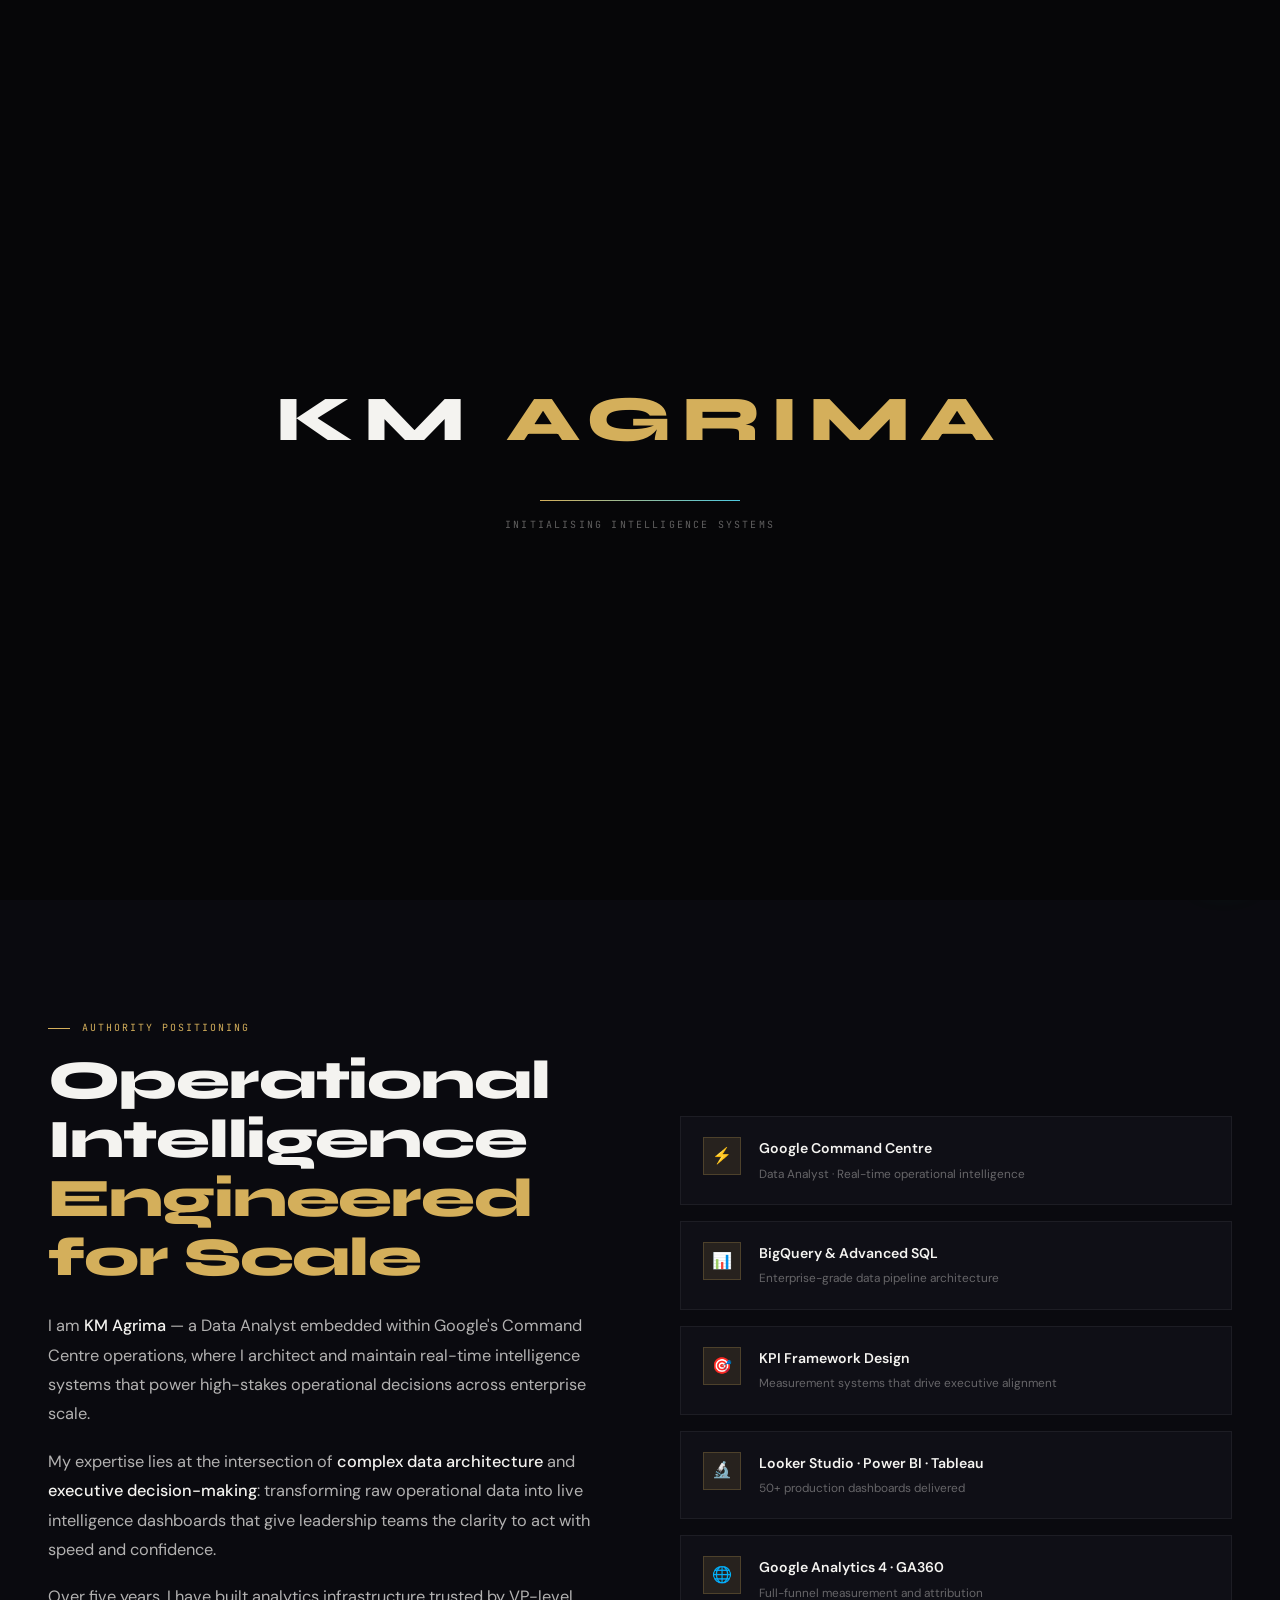
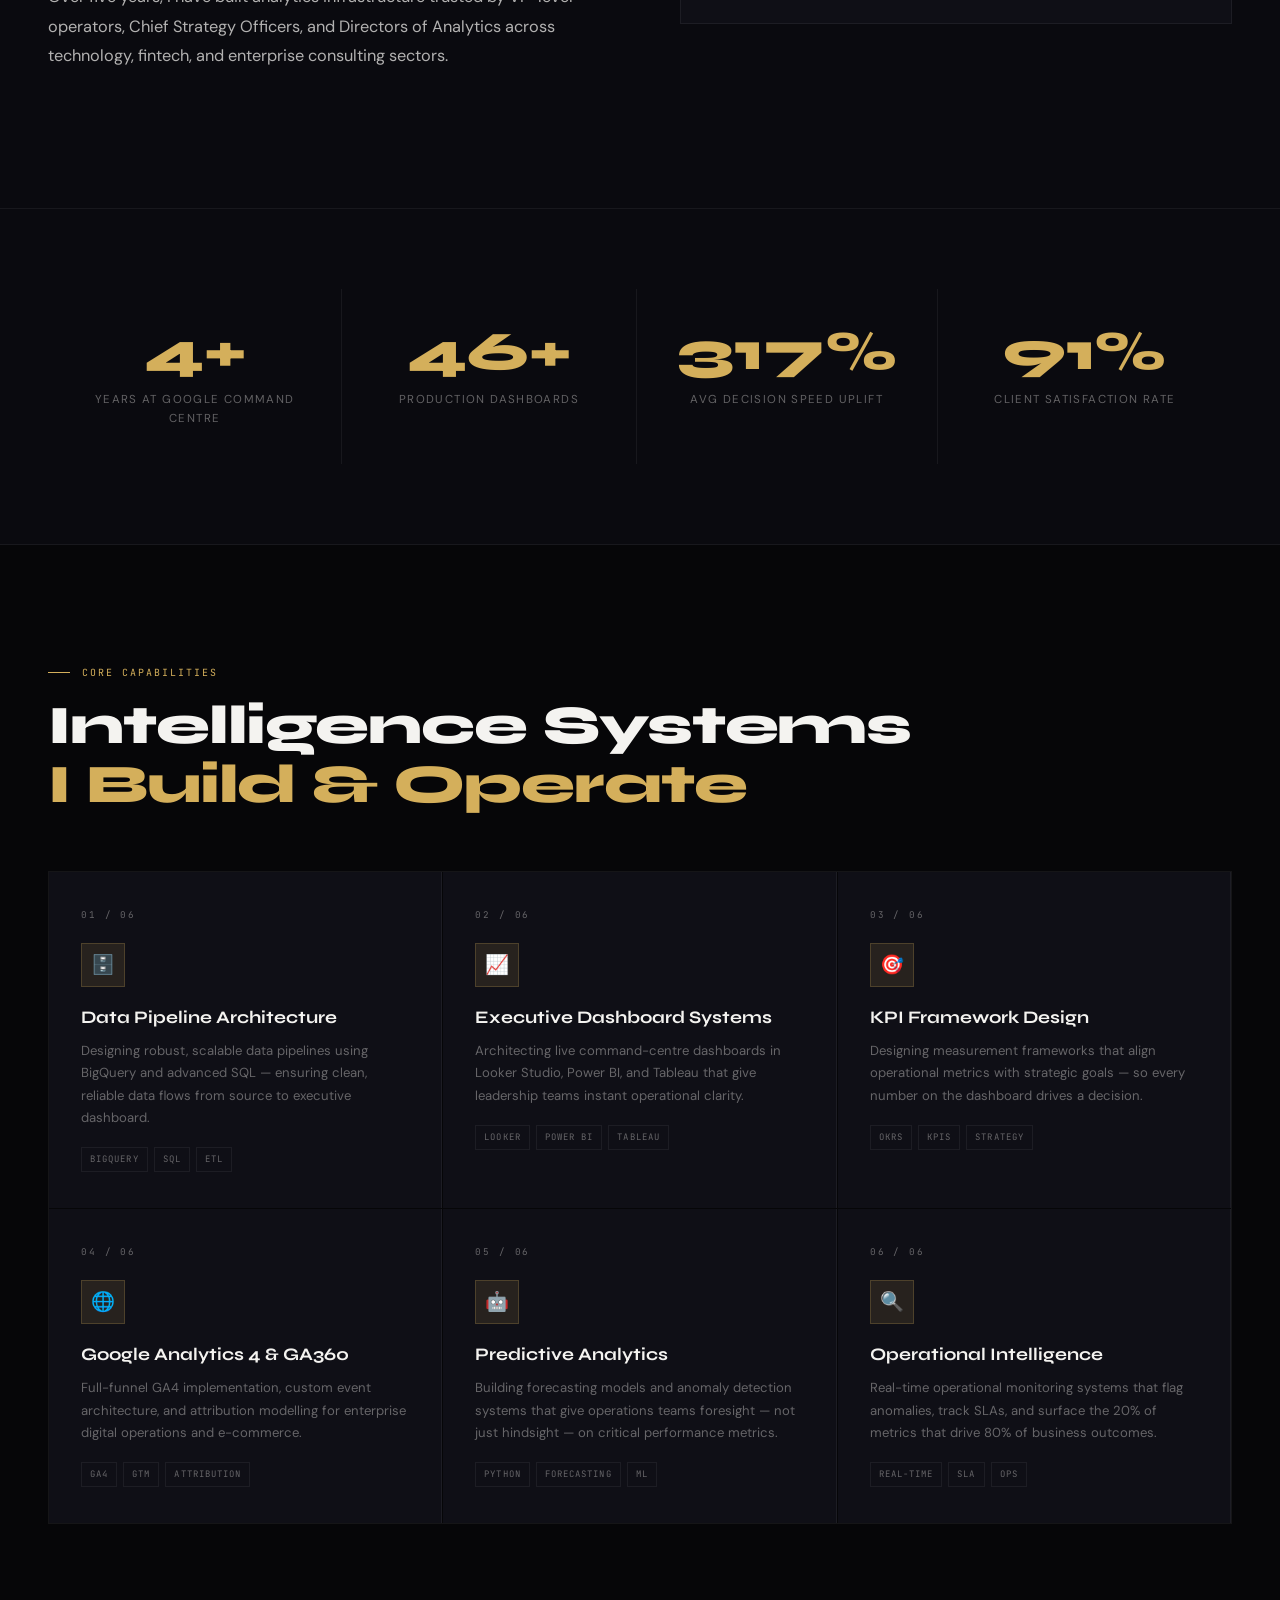
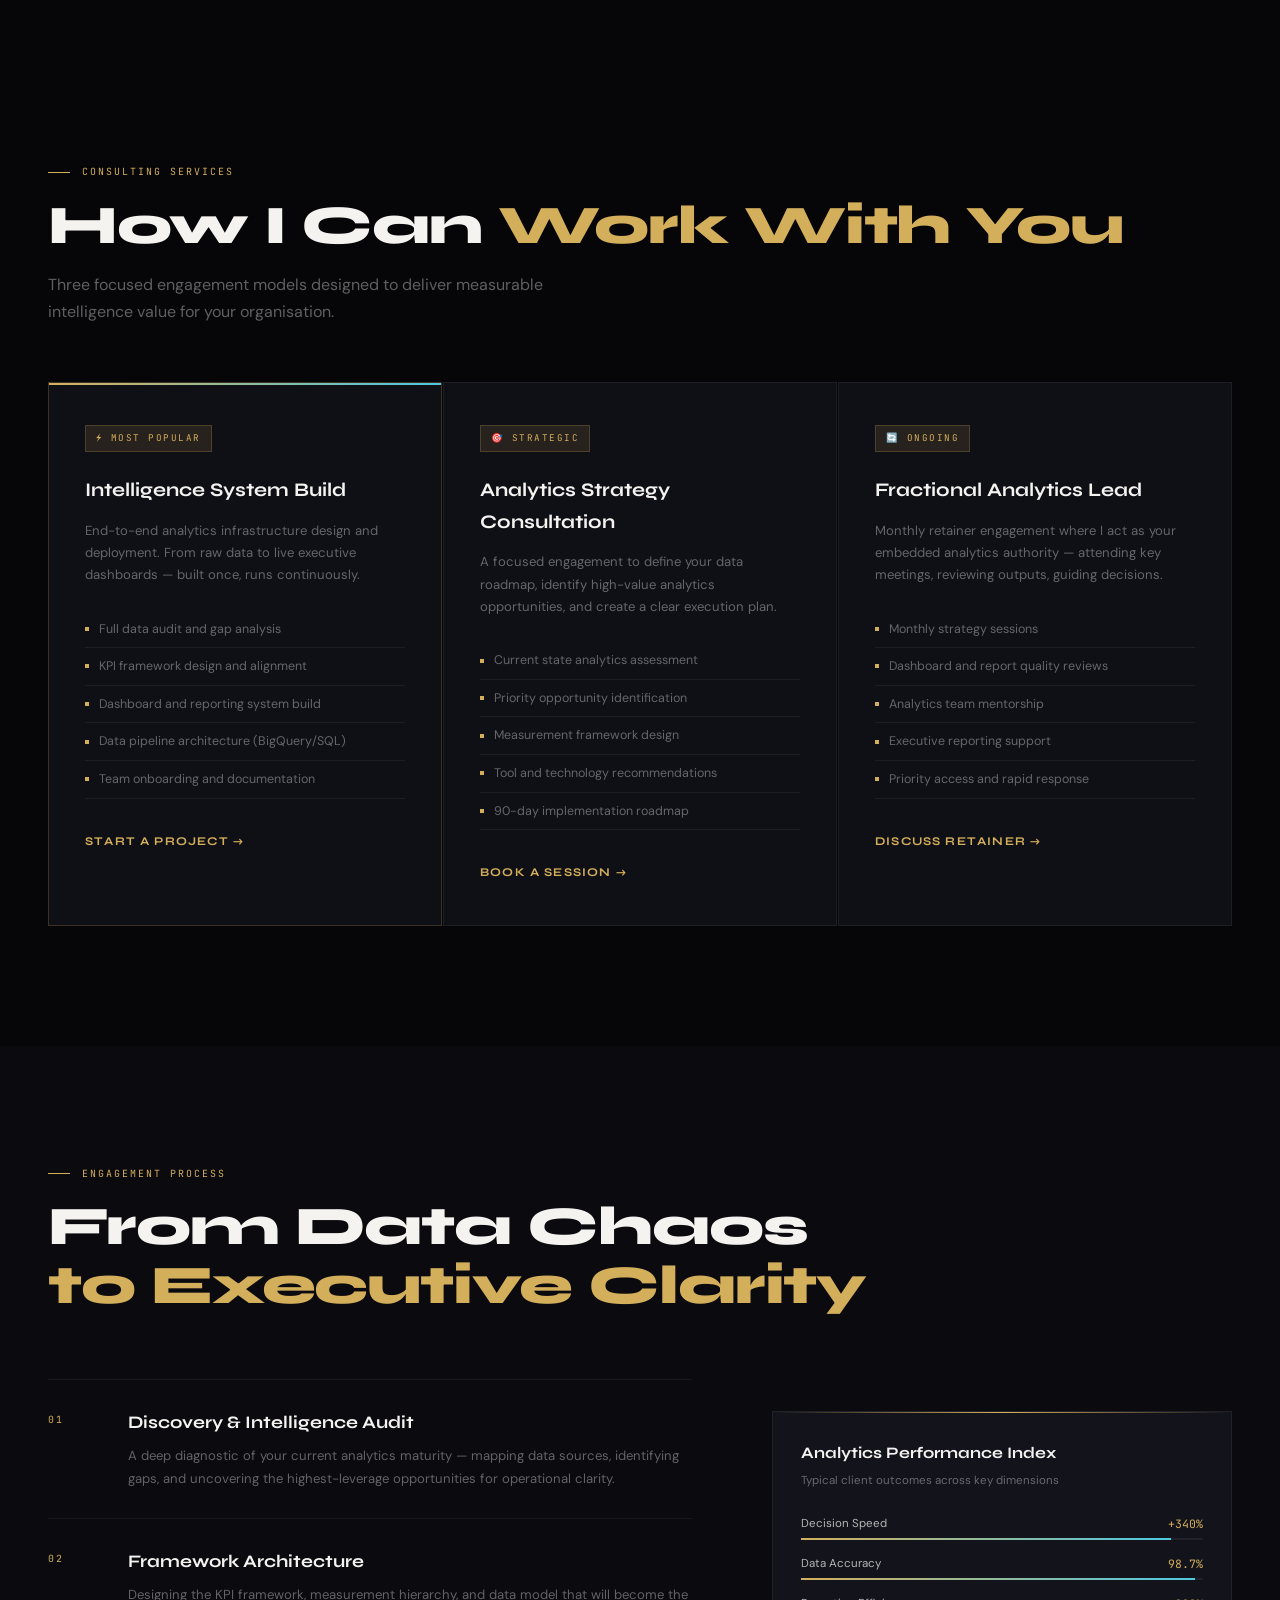
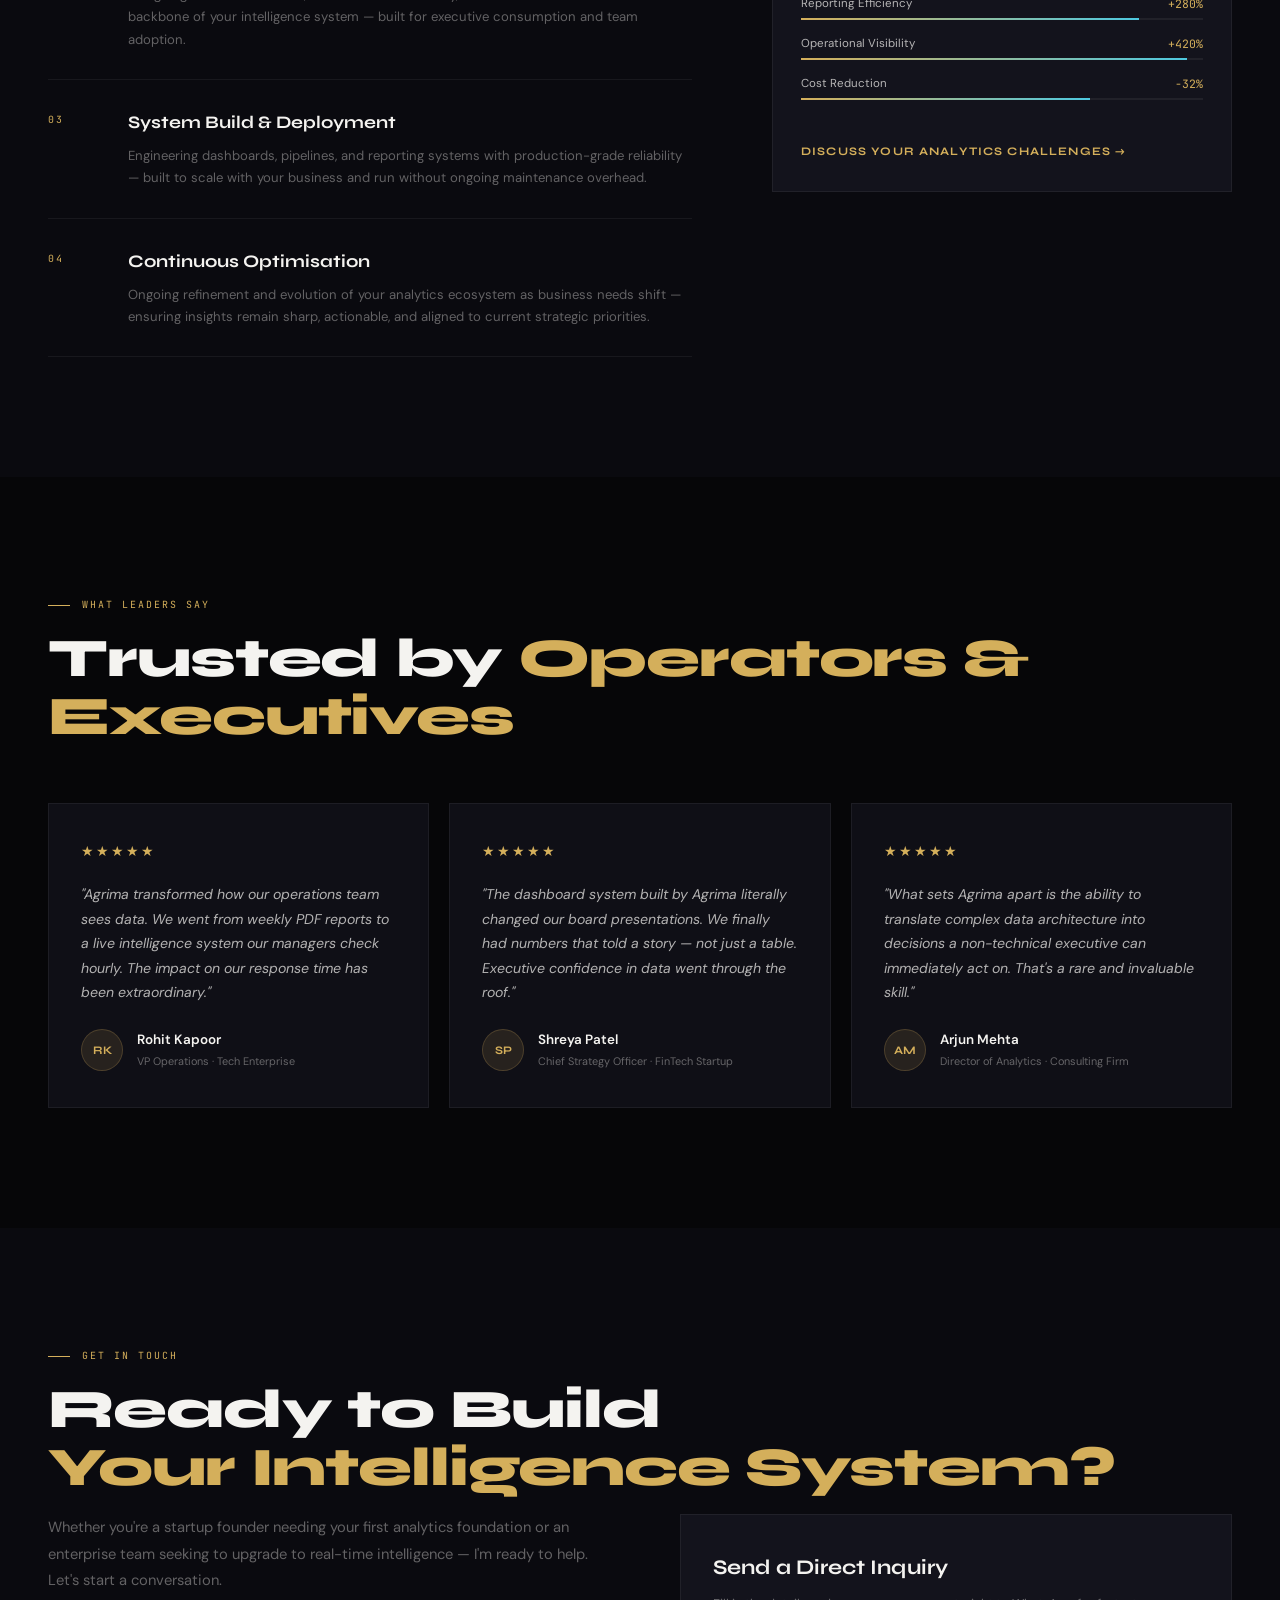
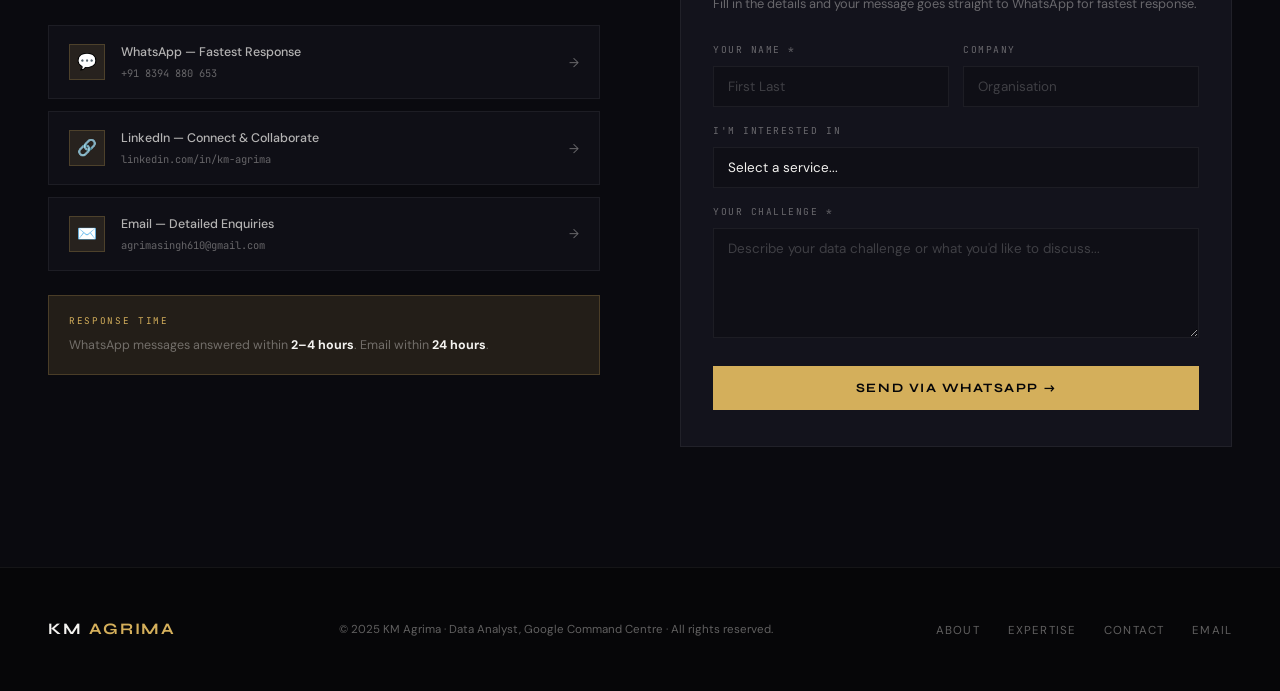
<file: index.html>
<!DOCTYPE html>
<html lang="en">
<head>
<meta charset="UTF-8">
<meta name="viewport" content="width=device-width, initial-scale=1.0">
<meta name="description" content="KM Agrima — Data Analyst at Google Command Centre. Premium analytics authority, operational intelligence expert, and real-time decision systems consultant.">
<meta property="og:title" content="KM Agrima — Operational Intelligence · Google Command Centre">
<meta property="og:description" content="Transforming enterprise complexity into executive clarity through real-time analytics systems.">
<meta property="og:type" content="website">
<meta name="robots" content="index, follow">
<title>KM Agrima — Operational Intelligence · Google Command Centre</title>
<link rel="preconnect" href="https://fonts.googleapis.com">
<link rel="preconnect" href="https://fonts.gstatic.com" crossorigin>
<link href="https://fonts.googleapis.com/css2?family=Syne:wght@400;500;600;700;800&family=DM+Sans:ital,opsz,wght@0,9..40,300;0,9..40,400;0,9..40,500;1,9..40,300&family=JetBrains+Mono:wght@300;400;500&display=swap" rel="stylesheet">
<script type="application/ld+json">
{"@context":"https://schema.org","@type":"Person","name":"KM Agrima","jobTitle":"Data Analyst","worksFor":{"@type":"Organization","name":"Google Command Centre"},"description":"Premium analytics authority, operational intelligence expert, and real-time decision systems consultant.","email":"agrimasingh610@gmail.com","telephone":"+918394880653"}
</script>
<style>
/* ═══════════════════════════════════════════════
   ROOT & TOKENS
═══════════════════════════════════════════════ */
:root {
  --black: #060608;
  --deep: #0a0a0f;
  --surface: #0f0f16;
  --panel: #13131c;
  --border: rgba(255,255,255,0.06);
  --border-gold: rgba(212,175,91,0.22);
  --white: #f4f3f0;
  --white-dim: rgba(244,243,240,0.72);
  --white-muted: rgba(244,243,240,0.38);
  --gold: #d4af5b;
  --gold-bright: #e8c96a;
  --gold-dim: rgba(212,175,91,0.12);
  --gold-glow: rgba(212,175,91,0.18);
  --cyan: #4ec9e0;
  --cyan-dim: rgba(78,201,224,0.08);
  --font-display: 'Syne', sans-serif;
  --font-body: 'DM Sans', sans-serif;
  --font-mono: 'JetBrains Mono', monospace;
  --ease-expo: cubic-bezier(0.16, 1, 0.3, 1);
  --ease-back: cubic-bezier(0.34, 1.56, 0.64, 1);
}

*,*::before,*::after { box-sizing:border-box; margin:0; padding:0; }
html { scroll-behavior: smooth; }
body {
  background: var(--black);
  color: var(--white);
  font-family: var(--font-body);
  font-size: 16px;
  line-height: 1.65;
  overflow-x: hidden;
  -webkit-font-smoothing: antialiased;
}
img { display:block; max-width:100%; }
a { color: inherit; text-decoration: none; }
button { cursor:pointer; border:none; background:none; font-family:inherit; }
ul { list-style:none; }

/* ── LOADER ── */
#loader {
  position: fixed; inset: 0; z-index: 99999;
  background: var(--black);
  display: flex; flex-direction:column; align-items:center; justify-content:center;
  transition: opacity 0.8s var(--ease-expo), transform 0.8s var(--ease-expo);
}
#loader.out { opacity:0; pointer-events:none; transform: scale(1.04); }
.loader-name {
  font-family: var(--font-display);
  font-size: clamp(2rem, 6vw, 4rem);
  font-weight: 800;
  letter-spacing: 0.16em;
  text-transform: uppercase;
  color: var(--white);
  overflow: hidden;
}
.loader-name span { color: var(--gold); }
.loader-bar-wrap {
  width: 200px; height: 1px;
  background: rgba(255,255,255,0.08);
  margin-top: 28px;
  overflow: hidden;
}
.loader-bar {
  height: 100%;
  background: linear-gradient(90deg, var(--gold), var(--cyan));
  width: 0;
  transition: width 1.8s var(--ease-expo);
}
.loader-label {
  margin-top: 16px;
  font-family: var(--font-mono);
  font-size: 0.62rem;
  letter-spacing: 0.22em;
  color: var(--white-muted);
  text-transform: uppercase;
}

/* ── CURSOR ── */
.cur-dot {
  position: fixed; width: 7px; height: 7px;
  background: var(--gold); border-radius: 50%;
  pointer-events: none; z-index: 9999;
  transform: translate(-50%,-50%);
  transition: opacity 0.2s;
}
.cur-ring {
  position: fixed; width: 36px; height: 36px;
  border: 1px solid rgba(212,175,91,0.45);
  border-radius: 50%;
  pointer-events: none; z-index: 9998;
  transform: translate(-50%,-50%);
  transition: width 0.3s var(--ease-expo), height 0.3s var(--ease-expo), border-color 0.3s;
}
.cur-ring.hov { width:56px; height:56px; border-color: rgba(212,175,91,0.8); }

/* ── NOISE OVERLAY ── */
body::before {
  content:''; position:fixed; inset:0; z-index:1;
  background-image: url("data:image/svg+xml,%3Csvg viewBox='0 0 256 256' xmlns='http://www.w3.org/2000/svg'%3E%3Cfilter id='n'%3E%3CfeTurbulence type='fractalNoise' baseFrequency='0.9' numOctaves='4' stitchTiles='stitch'/%3E%3C/filter%3E%3Crect width='100%25' height='100%25' filter='url(%23n)' opacity='0.028'/%3E%3C/svg%3E");
  pointer-events:none; opacity:0.4;
}

/* ── SCROLLBAR ── */
::-webkit-scrollbar { width: 3px; }
::-webkit-scrollbar-track { background: var(--black); }
::-webkit-scrollbar-thumb { background: var(--gold); border-radius:2px; }

/* ═══════════════════════════════════════════════
   NAVIGATION
═══════════════════════════════════════════════ */
.nav {
  position: fixed; top:0; left:0; right:0; z-index:900;
  padding: 20px 48px;
  display: flex; align-items:center; justify-content:space-between;
  transition: padding 0.4s var(--ease-expo), background 0.4s;
}
.nav.scrolled {
  padding: 14px 48px;
  background: rgba(6,6,8,0.88);
  backdrop-filter: blur(20px) saturate(160%);
  border-bottom: 1px solid var(--border);
}
.nav-logo {
  font-family: var(--font-display);
  font-size: 1.05rem; font-weight: 700;
  letter-spacing: 0.12em; text-transform: uppercase;
}
.nav-logo span { color: var(--gold); }
.nav-links {
  display: flex; align-items:center; gap: 36px;
}
.nav-links a {
  font-size: 0.78rem; letter-spacing: 0.1em;
  text-transform: uppercase; color: var(--white-dim);
  transition: color 0.2s;
  font-weight: 500;
}
.nav-links a:hover { color: var(--white); }
.nav-cta {
  padding: 9px 20px;
  border: 1px solid var(--border-gold);
  background: var(--gold-dim);
  color: var(--gold) !important;
  transition: background 0.2s, border-color 0.2s !important;
}
.nav-cta:hover { background: rgba(212,175,91,0.18) !important; border-color: var(--gold) !important; }
.nav-hamburger {
  display:none; flex-direction:column; gap:5px; padding:4px;
}
.nav-hamburger span {
  width:22px; height:1.5px; background:var(--white-dim); display:block;
  transition: transform 0.3s, opacity 0.3s;
}

/* ── MOBILE MENU ── */
.mob-menu {
  position:fixed; inset:0; z-index:950;
  background: rgba(6,6,8,0.97);
  backdrop-filter: blur(24px);
  display:flex; flex-direction:column; align-items:center; justify-content:center; gap:32px;
  opacity:0; pointer-events:none;
  transition: opacity 0.4s var(--ease-expo);
}
.mob-menu.open { opacity:1; pointer-events:all; }
.mob-menu a {
  font-family: var(--font-display); font-size:clamp(1.6rem,6vw,2.4rem);
  font-weight:700; letter-spacing:0.06em; text-transform:uppercase;
  color: var(--white-dim); transition:color 0.2s;
}
.mob-menu a:hover { color: var(--gold); }
.mob-close {
  position:absolute; top:28px; right:32px;
  color: var(--white-dim); font-size:1.3rem;
}

/* ═══════════════════════════════════════════════
   HERO
═══════════════════════════════════════════════ */
.hero {
  min-height: 100vh; position:relative;
  display:flex; align-items:center;
  overflow:hidden;
  padding: 120px 48px 80px;
}
.hero-canvas {
  position:absolute; inset:0; z-index:0;
}
canvas#heroCanvas {
  position:absolute; inset:0; width:100%; height:100%;
}
.hero-grid {
  position:absolute; inset:0;
  background-image:
    linear-gradient(rgba(255,255,255,0.024) 1px, transparent 1px),
    linear-gradient(90deg, rgba(255,255,255,0.024) 1px, transparent 1px);
  background-size: 80px 80px;
  mask-image: radial-gradient(ellipse 80% 80% at 50% 50%, black 40%, transparent 100%);
}
.hero-vignette {
  position:absolute; inset:0;
  background: radial-gradient(ellipse 70% 70% at 70% 50%, transparent 0%, rgba(6,6,8,0.6) 100%);
}
.hero-glow {
  position:absolute;
  width: 700px; height: 700px;
  background: radial-gradient(circle, rgba(212,175,91,0.07) 0%, transparent 70%);
  top: 50%; left: 55%;
  transform: translate(-50%,-50%);
  pointer-events:none;
}
.hero-inner {
  position:relative; z-index:2;
  max-width: 1320px; margin: 0 auto; width:100%;
  display:grid; grid-template-columns:1fr; align-items:center; position:relative; z-index:2;
}
.hero-eyebrow {
  display:flex; align-items:center; gap:14px; margin-bottom:28px;
}
.hero-eyebrow-line {
  width:28px; height:1px; background: var(--gold);
}
.hero-eyebrow-text {
  font-family: var(--font-mono); font-size:0.65rem;
  letter-spacing:0.22em; text-transform:uppercase;
  color: var(--gold);
}
.hero-name {
  font-family: var(--font-display);
  font-size: clamp(3.4rem, 9vw, 7.2rem);
  font-weight: 800;
  letter-spacing: -0.02em;
  line-height: 0.92;
  text-transform: uppercase;
  margin-bottom: 24px;
}
.hero-name-gold { color: var(--gold); }
.hero-headline {
  font-family: var(--font-display);
  font-size: clamp(1rem, 2.4vw, 1.3rem);
  font-weight: 400;
  color: var(--white-dim);
  line-height: 1.5;
  min-height: 2.4em;
  margin-bottom: 8px;
}
.hero-cursor {
  display:inline-block; width:2px; height:1.2em;
  background: var(--gold); margin-left:2px;
  vertical-align:middle;
  animation: blink 1s step-end infinite;
}
@keyframes blink { 0%,100%{opacity:1} 50%{opacity:0} }
.hero-role {
  font-family: var(--font-mono); font-size:0.7rem;
  letter-spacing:0.16em; color:var(--white-muted);
  text-transform:uppercase; margin-bottom:40px;
}
.hero-actions {
  display:flex; gap:14px; flex-wrap:wrap; margin-bottom:48px;
}
.btn-primary {
  display:inline-flex; align-items:center; gap:10px;
  padding:13px 28px;
  background: var(--gold);
  color: var(--black);
  font-family: var(--font-display); font-size:0.78rem;
  font-weight:700; letter-spacing:0.1em; text-transform:uppercase;
  transition: background 0.2s, transform 0.2s;
  position:relative; overflow:hidden;
}
.btn-primary::before {
  content:''; position:absolute; inset:0;
  background: linear-gradient(135deg, rgba(255,255,255,0.15), transparent);
  opacity:0; transition:opacity 0.2s;
}
.btn-primary:hover { background: var(--gold-bright); transform:translateY(-2px); }
.btn-primary:hover::before { opacity:1; }
.btn-secondary {
  display:inline-flex; align-items:center; gap:10px;
  padding:12px 26px;
  border: 1px solid var(--border-gold);
  background: transparent; color: var(--white-dim);
  font-family: var(--font-display); font-size:0.78rem;
  font-weight:500; letter-spacing:0.08em; text-transform:uppercase;
  transition: border-color 0.2s, color 0.2s, transform 0.2s;
}
.btn-secondary:hover { border-color:var(--gold); color:var(--gold); transform:translateY(-2px); }
.hero-stats {
  display:flex; gap:36px;
  padding-top:40px;
  border-top:1px solid var(--border);
}
.hero-stat-num {
  font-family: var(--font-display); font-size:2.1rem;
  font-weight:800; color:var(--white); line-height:1;
}
.hero-stat-gold { color: var(--gold); }
.hero-stat-label {
  font-size:0.7rem; letter-spacing:0.1em;
  color:var(--white-muted); text-transform:uppercase; margin-top:6px;
}

/* HERO RIGHT – live dashboard card */
.hero-card {
  background: var(--panel);
  border: 1px solid var(--border);
  padding: 28px;
  position:relative; overflow:hidden;
}
.hero-card::before {
  content:''; position:absolute; top:0; left:0; right:0; height:1px;
  background: linear-gradient(90deg, transparent, var(--gold), transparent);
}
.hero-card-header {
  display:flex; justify-content:space-between; align-items:center;
  margin-bottom:20px;
}
.hero-card-title {
  font-family: var(--font-mono); font-size:0.62rem;
  letter-spacing:0.18em; text-transform:uppercase; color:var(--white-muted);
}
.hero-card-live {
  display:flex; align-items:center; gap:7px;
  font-family:var(--font-mono); font-size:0.6rem;
  letter-spacing:0.14em; text-transform:uppercase; color:var(--cyan);
}
.hero-card-live-dot {
  width:6px; height:6px; border-radius:50%;
  background:var(--cyan);
  animation: pulse-live 2s ease-in-out infinite;
}
@keyframes pulse-live { 0%,100%{opacity:1;transform:scale(1)} 50%{opacity:0.4;transform:scale(1.4)} }
.dash-metric {
  margin-bottom:16px;
}
.dash-metric-row {
  display:flex; justify-content:space-between; align-items:center;
  margin-bottom:6px;
}
.dash-metric-label { font-size:0.72rem; color:var(--white-muted); }
.dash-metric-val { font-family:var(--font-mono); font-size:0.72rem; color:var(--gold); }
.dash-bar-track {
  height:2px; background:rgba(255,255,255,0.06); overflow:hidden;
}
.dash-bar-fill {
  height:100%;
  background: linear-gradient(90deg, var(--gold), var(--cyan));
  width:0; transition: width 1.6s var(--ease-expo);
}
.dash-bar-fill.go { width: var(--w); }
.dash-mini-chart {
  margin-top:20px; height:54px; position:relative;
}
.dash-mini-chart svg { width:100%; height:100%; }
.hero-card-footer {
  margin-top:18px; padding-top:16px; border-top:1px solid var(--border);
  display:flex; align-items:center; gap:10px;
}
.hero-card-footer-dot { width:7px;height:7px;border-radius:50%;background:#27c97a; flex-shrink:0; }
.hero-card-footer-text { font-size:0.68rem; color:var(--white-muted); }

/* ═══════════════════════════════════════════════
   SECTION BASE
═══════════════════════════════════════════════ */
section { position:relative; }
.container { max-width:1320px; margin:0 auto; padding:0 48px; }
.section-pad { padding:120px 0; }
.sec-eyebrow {
  display:flex; align-items:center; gap:12px; margin-bottom:16px;
}
.sec-eyebrow-line { width:22px; height:1px; background:var(--gold); }
.sec-eyebrow-text {
  font-family:var(--font-mono); font-size:0.62rem;
  letter-spacing:0.2em; text-transform:uppercase; color:var(--gold);
}
.sec-title {
  font-family:var(--font-display);
  font-size: clamp(2rem, 5vw, 3.4rem);
  font-weight:800; letter-spacing:-0.02em; line-height:1.08;
  margin-bottom:16px;
}
.sec-title em { font-style:normal; color:var(--gold); }
.sec-desc {
  font-size:1rem; color:var(--white-muted); max-width:520px; line-height:1.7;
}

/* ── REVEAL ── */
.reveal { opacity:0; transform:translateY(28px); transition:opacity 0.7s var(--ease-expo), transform 0.7s var(--ease-expo); }
.reveal.on { opacity:1; transform:translateY(0); }
.reveal-d1 { transition-delay:0.1s; }
.reveal-d2 { transition-delay:0.2s; }
.reveal-d3 { transition-delay:0.3s; }
.reveal-d4 { transition-delay:0.4s; }

/* ═══════════════════════════════════════════════
   ABOUT
═══════════════════════════════════════════════ */
.about { background:var(--deep); padding:120px 0; }
.about-inner {
  display:grid; grid-template-columns:1fr 1fr; gap:80px; align-items:center;
}
.about-left {}
.about-body {
  font-size:1.02rem; color:var(--white-dim);
  line-height:1.8; margin-top:24px;
}
.about-body p { margin-bottom:18px; }
.about-body strong { color:var(--white); font-weight:500; }
.about-right {}
.credential-list { margin-top:32px; display:flex; flex-direction:column; gap:16px; }
.credential {
  display:flex; gap:18px; align-items:flex-start;
  padding:20px 22px;
  background:var(--surface);
  border:1px solid var(--border);
  transition: border-color 0.2s, transform 0.2s;
}
.credential:hover { border-color:var(--border-gold); transform:translateX(4px); }
.credential-icon {
  width:38px; height:38px; flex-shrink:0;
  background:var(--gold-dim); border:1px solid var(--border-gold);
  display:flex; align-items:center; justify-content:center;
  font-size:1rem;
}
.credential-title { font-weight:600; font-size:0.88rem; margin-bottom:4px; }
.credential-sub { font-size:0.74rem; color:var(--white-muted); }

/* ═══════════════════════════════════════════════
   EXPERTISE GRID
═══════════════════════════════════════════════ */
.expertise { padding:120px 0; }
.expertise-grid {
  display:grid; grid-template-columns:repeat(3,1fr); gap:1px;
  border:1px solid var(--border); margin-top:56px;
}
.exp-card {
  padding:36px 32px;
  background:var(--surface);
  border-right:1px solid var(--border);
  transition: background 0.3s;
  position:relative; overflow:hidden;
}
.exp-card:hover { background:var(--panel); }
.exp-card::after {
  content:''; position:absolute; bottom:0; left:0; right:0; height:2px;
  background: linear-gradient(90deg, var(--gold), var(--cyan));
  transform:scaleX(0); transform-origin:left;
  transition:transform 0.4s var(--ease-expo);
}
.exp-card:hover::after { transform:scaleX(1); }
.exp-num {
  font-family:var(--font-mono); font-size:0.58rem;
  letter-spacing:0.2em; color:var(--white-muted);
  text-transform:uppercase; margin-bottom:20px;
}
.exp-icon {
  width:44px; height:44px;
  background:var(--gold-dim); border:1px solid var(--border-gold);
  display:flex; align-items:center; justify-content:center;
  font-size:1.2rem; margin-bottom:20px;
}
.exp-title {
  font-family:var(--font-display); font-size:1.1rem;
  font-weight:700; margin-bottom:12px; line-height:1.2;
}
.exp-body { font-size:0.82rem; color:var(--white-muted); line-height:1.7; }
.exp-tags { display:flex; flex-wrap:wrap; gap:6px; margin-top:18px; }
.exp-tag {
  font-family:var(--font-mono); font-size:0.56rem;
  letter-spacing:0.12em; text-transform:uppercase;
  padding:4px 8px; border:1px solid var(--border); color:var(--white-muted);
}

/* ═══════════════════════════════════════════════
   METRICS / COUNTER STRIP
═══════════════════════════════════════════════ */
.metrics {
  background:var(--deep); padding:80px 0;
  border-top:1px solid var(--border); border-bottom:1px solid var(--border);
}
.metrics-grid {
  display:grid; grid-template-columns:repeat(4,1fr);
  divide-border: var(--border);
}
.metric-item {
  padding:36px 40px;
  border-right:1px solid var(--border);
  text-align:center;
}
.metric-item:last-child { border-right:none; }
.metric-num {
  font-family:var(--font-display); font-size:clamp(2.4rem,5vw,3.4rem);
  font-weight:800; color:var(--gold); line-height:1;
}
.metric-label {
  font-size:0.72rem; letter-spacing:0.12em;
  color:var(--white-muted); text-transform:uppercase; margin-top:10px;
}

/* ═══════════════════════════════════════════════
   SERVICES
═══════════════════════════════════════════════ */
.services { padding:120px 0; }
.services-grid { display:grid; grid-template-columns:repeat(3,1fr); gap:1px; margin-top:56px; }
.svc-card {
  background:var(--surface); padding:40px 36px;
  border:1px solid var(--border); position:relative;
  transition:background 0.3s, border-color 0.3s;
}
.svc-card:hover { background:var(--panel); border-color:var(--border-gold); }
.svc-card.featured { border-color:var(--border-gold); }
.svc-card.featured::before {
  content:''; position:absolute; top:0; left:0; right:0; height:2px;
  background: linear-gradient(90deg, var(--gold), var(--cyan));
}
.svc-badge {
  display:inline-block;
  font-family:var(--font-mono); font-size:0.58rem;
  letter-spacing:0.16em; text-transform:uppercase;
  padding:5px 10px; background:var(--gold-dim); border:1px solid var(--border-gold);
  color:var(--gold); margin-bottom:22px;
}
.svc-title { font-family:var(--font-display); font-size:1.2rem; font-weight:700; margin-bottom:14px; }
.svc-body { font-size:0.82rem; color:var(--white-muted); line-height:1.7; margin-bottom:24px; }
.svc-list { margin-bottom:28px; }
.svc-list li {
  font-size:0.78rem; color:var(--white-muted); padding:8px 0;
  border-bottom:1px solid var(--border);
  display:flex; align-items:center; gap:10px;
}
.svc-list li::before { content:''; width:4px;height:4px;background:var(--gold);flex-shrink:0; }
.svc-cta {
  font-family:var(--font-display); font-size:0.74rem;
  font-weight:700; letter-spacing:0.1em; text-transform:uppercase;
  color:var(--gold);
  transition:letter-spacing 0.2s;
}
.svc-cta:hover { letter-spacing:0.2em; }

/* ═══════════════════════════════════════════════
   PROCESS
═══════════════════════════════════════════════ */
.process { background:var(--deep); padding:120px 0; }
.process-inner {
  display:grid; grid-template-columns:1fr 460px; gap:80px; align-items:start;
}
.process-steps { margin-top:48px; }
.process-step {
  display:grid; grid-template-columns:56px 1fr;
  gap:24px; padding:28px 0;
  border-bottom:1px solid var(--border);
}
.process-step:first-child { border-top:1px solid var(--border); }
.step-num {
  font-family:var(--font-mono); font-size:0.62rem;
  letter-spacing:0.18em; color:var(--gold); padding-top:4px;
}
.step-title {
  font-family:var(--font-display); font-size:1.1rem;
  font-weight:700; margin-bottom:8px;
}
.step-body { font-size:0.82rem; color:var(--white-muted); line-height:1.7; }

/* process visual */
.process-visual-card {
  background:var(--panel);
  border:1px solid var(--border); padding:28px;
  position:relative; overflow:hidden; margin-top:80px;
  /* sticky within the grid */
  position:sticky; top:100px;
}
.process-visual-card::before {
  content:''; position:absolute; top:0; left:0; right:0; height:1px;
  background:linear-gradient(90deg,transparent,var(--gold),transparent);
}
.pvc-title { font-family:var(--font-display); font-size:1rem; font-weight:700; margin-bottom:4px; }
.pvc-sub { font-size:0.72rem; color:var(--white-muted); margin-bottom:24px; }
.data-row { margin-bottom:14px; }
.data-row-head { display:flex; justify-content:space-between; margin-bottom:5px; }
.data-row-label { font-size:0.72rem; color:var(--white-dim); }
.data-row-val { font-family:var(--font-mono); font-size:0.72rem; color:var(--gold); }
.data-track { height:2px; background:rgba(255,255,255,0.06); }
.data-fill {
  height:100%;
  background:linear-gradient(90deg,var(--gold),var(--cyan));
  width:0; transition:width 1.6s var(--ease-expo);
}
.data-fill.go { width:var(--w); }
.pvc-cta {
  margin-top:28px; display:inline-flex; align-items:center; gap:8px;
  font-family:var(--font-display); font-size:0.72rem;
  font-weight:700; letter-spacing:0.1em; text-transform:uppercase;
  color:var(--gold);
}

/* ═══════════════════════════════════════════════
   TESTIMONIALS
═══════════════════════════════════════════════ */
.testimonials { padding:120px 0; }
.test-grid {
  display:grid; grid-template-columns:repeat(3,1fr); gap:20px; margin-top:56px;
}
.test-card {
  background:var(--surface); padding:36px 32px;
  border:1px solid var(--border);
  transition:border-color 0.2s, transform 0.2s;
}
.test-card:hover { border-color:var(--border-gold); transform:translateY(-4px); }
.test-stars { color:var(--gold); font-size:0.9rem; letter-spacing:2px; margin-bottom:18px; }
.test-text { font-size:0.88rem; color:var(--white-dim); line-height:1.75; margin-bottom:24px; font-style:italic; }
.test-author { display:flex; align-items:center; gap:14px; }
.test-avatar {
  width:42px; height:42px; border-radius:50%;
  background:var(--gold-dim); border:1px solid var(--border-gold);
  display:flex; align-items:center; justify-content:center;
  font-family:var(--font-display); font-size:0.72rem;
  font-weight:700; color:var(--gold);
}
.test-name { font-weight:600; font-size:0.84rem; }
.test-role { font-size:0.68rem; color:var(--white-muted); margin-top:2px; }

/* ═══════════════════════════════════════════════
   CONTACT
═══════════════════════════════════════════════ */
.contact { background:var(--deep); padding:120px 0; }
.contact-inner { display:grid; grid-template-columns:1fr 1fr; gap:80px; }
.contact-channels { margin-top:32px; display:flex; flex-direction:column; gap:12px; }
.contact-ch {
  display:flex; align-items:center; gap:16px; padding:16px 20px;
  background:var(--surface); border:1px solid var(--border);
  transition:border-color 0.2s, transform 0.2s;
}
.contact-ch:hover { border-color:var(--border-gold); transform:translateX(4px); }
.contact-ch-icon {
  width:36px; height:36px; flex-shrink:0;
  background:var(--gold-dim); border:1px solid var(--border-gold);
  display:flex; align-items:center; justify-content:center; font-size:1rem;
}
.contact-ch-name { font-size:0.78rem; font-weight:500; color:var(--white-dim); }
.contact-ch-val { font-family:var(--font-mono); font-size:0.65rem; color:var(--white-muted); margin-top:2px; }
.contact-ch-arrow { margin-left:auto; color:var(--white-muted); font-size:0.8rem; }
.resp-note {
  margin-top:24px; padding:18px 20px;
  background:var(--gold-dim); border:1px solid var(--border-gold);
}
.resp-note-label {
  font-family:var(--font-mono); font-size:0.58rem;
  letter-spacing:0.18em; text-transform:uppercase; color:var(--gold); margin-bottom:6px;
}
.resp-note-text { font-size:0.78rem; color:var(--white-muted); }

/* form */
.form-wrap {
  background:var(--panel); border:1px solid var(--border); padding:36px 32px;
}
.form-title { font-family:var(--font-display); font-size:1.3rem; font-weight:700; margin-bottom:8px; }
.form-sub { font-size:0.8rem; color:var(--white-muted); margin-bottom:28px; }
.form-row { display:grid; grid-template-columns:1fr 1fr; gap:14px; }
.form-group { margin-bottom:16px; }
.form-label {
  display:block; font-family:var(--font-mono); font-size:0.6rem;
  letter-spacing:0.16em; text-transform:uppercase;
  color:var(--white-muted); margin-bottom:8px;
}
.form-input, .form-select, .form-textarea {
  width:100%; padding:11px 14px;
  background:var(--surface); border:1px solid var(--border);
  color:var(--white); font-family:var(--font-body); font-size:0.84rem;
  outline:none; transition:border-color 0.2s;
  appearance:none; -webkit-appearance:none;
}
.form-input:focus, .form-select:focus, .form-textarea:focus { border-color:var(--gold); }
.form-input::placeholder, .form-textarea::placeholder { color:rgba(255,255,255,0.2); }
.form-textarea { min-height:110px; resize:vertical; }
.form-submit {
  width:100%; padding:14px;
  background:var(--gold); color:var(--black);
  font-family:var(--font-display); font-size:0.8rem;
  font-weight:700; letter-spacing:0.12em; text-transform:uppercase;
  transition:background 0.2s, transform 0.2s;
  margin-top:4px;
}
.form-submit:hover { background:var(--gold-bright); transform:translateY(-2px); }

/* ═══════════════════════════════════════════════
   FOOTER
═══════════════════════════════════════════════ */
.footer {
  background:var(--black);
  border-top:1px solid var(--border); padding:48px 0;
}
.footer-inner {
  display:flex; align-items:center; justify-content:space-between;
  flex-wrap:wrap; gap:20px;
}
.footer-logo {
  font-family:var(--font-display); font-size:1rem;
  font-weight:700; letter-spacing:0.12em; text-transform:uppercase;
}
.footer-logo span { color:var(--gold); }
.footer-copy { font-size:0.72rem; color:var(--white-muted); }
.footer-links { display:flex; gap:28px; }
.footer-links a {
  font-size:0.72rem; letter-spacing:0.1em; text-transform:uppercase;
  color:var(--white-muted); transition:color 0.2s;
}
.footer-links a:hover { color:var(--gold); }

/* ── FLOATING WA ── */
.wa-float {
  position:fixed; bottom:28px; right:28px; z-index:800;
}
.wa-float-btn {
  width:56px; height:56px;
  background:#25D366; border-radius:50%;
  display:flex; align-items:center; justify-content:center;
  box-shadow:0 8px 32px rgba(37,211,102,0.3);
  transition:transform 0.2s;
  position:relative;
}
.wa-float-btn:hover { transform:scale(1.1); }
.wa-float-btn svg { width:28px;height:28px;fill:white; }
.wa-pulse {
  position:absolute; inset:-4px; border-radius:50%;
  border:2px solid rgba(37,211,102,0.4);
  animation:wapulse 2.2s ease-out infinite;
}
@keyframes wapulse { 0%{transform:scale(1);opacity:1} 100%{transform:scale(1.7);opacity:0} }
.wa-tooltip {
  position:absolute; right:64px; bottom:50%;
  transform:translateY(50%);
  background:var(--panel); border:1px solid var(--border);
  padding:8px 14px; white-space:nowrap;
  font-size:0.7rem; color:var(--white-dim);
  pointer-events:none; opacity:0;
  transition:opacity 0.2s;
}
.wa-float:hover .wa-tooltip { opacity:1; }

/* ── STICKY BAR ── */
.sticky-cta {
  position:fixed; bottom:0; left:0; right:0; z-index:700;
  background:rgba(10,10,15,0.96); backdrop-filter:blur(20px);
  border-top:1px solid var(--border);
  padding:14px 48px;
  display:flex; align-items:center; justify-content:space-between;
  transform:translateY(100%); transition:transform 0.4s var(--ease-expo);
}
.sticky-cta.vis { transform:translateY(0); }
.sticky-text { font-size:0.84rem; color:var(--white-dim); }
.sticky-text strong { color:var(--white); }
.sticky-actions { display:flex; align-items:center; gap:12px; }
.sticky-btn {
  padding:9px 20px;
  background:var(--gold); color:var(--black);
  font-family:var(--font-display); font-size:0.72rem;
  font-weight:700; letter-spacing:0.1em; text-transform:uppercase;
  transition:background 0.2s;
}
.sticky-btn:hover { background:var(--gold-bright); }
.sticky-dismiss {
  width:28px;height:28px;
  border:1px solid var(--border); color:var(--white-muted);
  display:flex; align-items:center; justify-content:center;
  font-size:0.8rem;
}

/* ── WA POPUP ── */
.wa-overlay {
  position:fixed; inset:0; z-index:9000;
  background:rgba(0,0,0,0.7); backdrop-filter:blur(8px);
  display:flex; align-items:center; justify-content:center;
  opacity:0; pointer-events:none;
  transition:opacity 0.3s;
}
.wa-overlay.open { opacity:1; pointer-events:all; }
.wa-popup {
  background:var(--panel); border:1px solid var(--border);
  padding:40px 36px; max-width:460px; width:calc(100% - 40px);
  position:relative;
  transform:translateY(20px);
  transition:transform 0.4s var(--ease-expo);
}
.wa-overlay.open .wa-popup { transform:translateY(0); }
.wa-popup::before {
  content:''; position:absolute; top:0; left:0; right:0; height:1px;
  background:linear-gradient(90deg,transparent,var(--gold),transparent);
}
.wa-popup-close {
  position:absolute; top:16px; right:16px;
  color:var(--white-muted); font-size:1rem;
  transition:color 0.2s;
}
.wa-popup-close:hover { color:var(--white); }
.wa-popup-title {
  font-family:var(--font-display); font-size:1.5rem;
  font-weight:800; margin-bottom:8px;
}
.wa-popup-desc { font-size:0.82rem; color:var(--white-muted); margin-bottom:24px; }
.wa-opts { display:flex; flex-direction:column; gap:8px; }
.wa-opt {
  display:flex; align-items:center; gap:14px; padding:14px 16px;
  background:var(--surface); border:1px solid var(--border);
  transition:border-color 0.2s, transform 0.2s;
}
.wa-opt:hover { border-color:var(--border-gold); transform:translateX(4px); }
.wa-opt-icon { font-size:1.3rem; width:32px; text-align:center; }
.wa-opt-title { font-size:0.82rem; font-weight:600; }
.wa-opt-sub { font-size:0.68rem; color:var(--white-muted); margin-top:2px; }

/* ═══════════════════════════════════════════════
   TOAST
═══════════════════════════════════════════════ */
.toast {
  position:fixed; top:90px; right:24px; z-index:99990;
  background:var(--panel); border:1px solid var(--border-gold);
  padding:14px 20px;
  font-size:0.8rem; color:var(--white-dim);
  transform:translateX(calc(100% + 40px));
  transition:transform 0.4s var(--ease-expo);
}
.toast.in { transform:translateX(0); }

/* ═══════════════════════════════════════════════
   RESPONSIVE
═══════════════════════════════════════════════ */
@media (max-width: 1100px) {
  .hero-inner { grid-template-columns:1fr; }
  .hero-card { display:none; }
  .about-inner { grid-template-columns:1fr; gap:48px; }
  .process-inner { grid-template-columns:1fr; }
  .process-visual-card { position:relative; top:0; margin-top:40px; }
  .contact-inner { grid-template-columns:1fr; gap:48px; }
}
@media (max-width: 900px) {
  .nav { padding:16px 24px; }
  .nav.scrolled { padding:12px 24px; }
  .nav-links { display:none; }
  .nav-hamburger { display:flex; }
  .hero { padding:100px 24px 60px; }
  .container { padding:0 24px; }
  .expertise-grid { grid-template-columns:1fr 1fr; }
  .metrics-grid { grid-template-columns:1fr 1fr; }
  .services-grid { grid-template-columns:1fr; }
  .test-grid { grid-template-columns:1fr; }
  .hero-stats { gap:20px; }
  .footer-inner { flex-direction:column; align-items:flex-start; }
  .sticky-cta { padding:14px 24px; }
}
@media (max-width: 600px) {
  .expertise-grid { grid-template-columns:1fr; }
  .metrics-grid { grid-template-columns:1fr 1fr; }
  .form-row { grid-template-columns:1fr; }
  .hero-actions { flex-direction:column; }
  .btn-primary, .btn-secondary { justify-content:center; }
}


}

/* ── HERO PORTRAIT ── */
.hero-portrait {
  position: absolute;
  right: 0; top: 0; bottom: 0;
  width: 52%;
  z-index: 1;
  overflow: hidden;
}
.hero-portrait-img {
  width: 100%; height: 100%;
  object-fit: cover;
  object-position: center top;
  filter: grayscale(15%) contrast(1.05) brightness(0.88);
  transform: scale(1.03);
  transition: transform 6s ease;
}
.hero-portrait:hover .hero-portrait-img { transform: scale(1.0); }
.hero-portrait-overlay {
  position: absolute; inset: 0;
  background: linear-gradient(
    90deg,
    var(--black) 0%,
    rgba(6,6,8,0.82) 28%,
    rgba(6,6,8,0.3) 60%,
    rgba(6,6,8,0.1) 100%
  );
}
/* Push text content to left half */
.hero-inner { max-width: 580px; }
.hero-left { position: relative; z-index: 3; }

/* Remove old right-col css */
.hero-right-col { display:none; }

@media (max-width: 900px) {
  .hero-portrait {
    width: 100%;
    opacity: 0.35;
  }
  .hero-portrait-overlay {
    background: linear-gradient(
      180deg,
      rgba(6,6,8,0.3) 0%,
      rgba(6,6,8,0.92) 70%,
      var(--black) 100%
    );
  }
  .hero-inner { max-width: 100%; }
}
</style>
</head>
<body>

<!-- LOADER -->
<div id="loader">
  <div class="loader-name">KM&nbsp;<span>Agrima</span></div>
  <div class="loader-bar-wrap"><div class="loader-bar" id="loaderBar"></div></div>
  <div class="loader-label">Initialising intelligence systems</div>
</div>

<!-- CURSOR -->
<div class="cur-dot" id="curDot"></div>
<div class="cur-ring" id="curRing"></div>

<!-- NAV -->
<nav class="nav" id="mainNav" role="navigation">
  <div class="nav-logo">KM <span>Agrima</span></div>
  <ul class="nav-links">
    <li><a href="#about">About</a></li>
    <li><a href="#expertise">Expertise</a></li>
    <li><a href="#services">Services</a></li>
    <li><a href="#testimonials">Reviews</a></li>
    <li><a href="#contact" class="nav-cta">Book a Call</a></li>
  </ul>
  <button class="nav-hamburger" id="navHamburger" aria-label="Menu">
    <span></span><span></span><span></span>
  </button>
</nav>

<!-- MOBILE MENU -->
<div class="mob-menu" id="mobMenu">
  <button class="mob-close" id="mobClose">✕</button>
  <a href="#about">About</a>
  <a href="#expertise">Expertise</a>
  <a href="#services">Services</a>
  <a href="#testimonials">Reviews</a>
  <a href="#contact">Contact</a>
</div>

<!-- ═══════════════════════════════════════════════
     HERO
════════════════════════════════════════════════ -->
<section class="hero" id="home">
  <div class="hero-canvas"><canvas id="heroCanvas"></canvas></div>
  <div class="hero-grid"></div>
  <div class="hero-vignette"></div>
  <div class="hero-glow"></div>
  <!-- PORTRAIT BACKGROUND -->
  <div class="hero-portrait">
    <img src="[data-uri]" alt="KM Agrima" class="hero-portrait-img">
    <div class="hero-portrait-overlay"></div>
  </div>

  <div class="hero-inner">
    <div class="hero-left">
      <div class="hero-eyebrow">
        <div class="hero-eyebrow-line"></div>
        <span class="hero-eyebrow-text">Google Command Centre · Data Analytics</span>
      </div>
      <h1 class="hero-name">
        KM<br><span class="hero-name-gold">AGRIMA</span>
      </h1>
      <p class="hero-headline">
        <span id="typingEl"></span><span class="hero-cursor"></span>
      </p>
      <p class="hero-role">Data Analyst &nbsp;·&nbsp; Google Command Centre &nbsp;·&nbsp; India</p>
      <div class="hero-actions">
        <a href="#contact" class="btn-primary">
          <svg width="14" height="14" viewBox="0 0 24 24" fill="none" stroke="currentColor" stroke-width="2.5"><path d="M8 2H6a2 2 0 0 0-2 2v16a2 2 0 0 0 2 2h12a2 2 0 0 0 2-2V4a2 2 0 0 0-2-2h-2"/><rect x="8" y="2" width="8" height="4" rx="1"/></svg>
          Book a Strategy Call
        </a>
        <button class="btn-secondary" data-wa>
          <svg width="14" height="14" viewBox="0 0 24 24" fill="currentColor"><path d="M17.472 14.382c-.297-.149-1.758-.867-2.03-.967-.273-.099-.471-.148-.67.15-.197.297-.767.966-.94 1.164-.173.199-.347.223-.644.075-.297-.15-1.255-.463-2.39-1.475-.883-.788-1.48-1.761-1.653-2.059-.173-.297-.018-.458.13-.606.134-.133.298-.347.446-.52.149-.174.198-.298.298-.497.099-.198.05-.371-.025-.52-.075-.149-.669-1.612-.916-2.207-.242-.579-.487-.5-.669-.51-.173-.008-.371-.01-.57-.01-.198 0-.52.074-.792.372-.272.297-1.04 1.016-1.04 2.479 0 1.462 1.065 2.875 1.213 3.074.149.198 2.096 3.2 5.077 4.487.709.306 1.262.489 1.694.625.712.227 1.36.195 1.871.118.571-.085 1.758-.719 2.006-1.413.248-.694.248-1.289.173-1.413-.074-.124-.272-.198-.57-.347z"/><path d="M12 0C5.373 0 0 5.373 0 12c0 2.124.555 4.122 1.528 5.857L0 24l6.335-1.663A11.945 11.945 0 0 0 12 24c6.627 0 12-5.373 12-12S18.627 0 12 0zm0 22c-1.847 0-3.574-.5-5.061-1.372l-.361-.214-3.762.987.947-3.668-.235-.377A9.96 9.96 0 0 1 2 12c0-5.514 4.486-10 10-10s10 4.486 10 10-4.486 10-10 10z"/></svg>
          WhatsApp Strategy Chat
        </button>
      </div>
      <div class="hero-stats">
        <div>
          <div class="hero-stat-num"><span class="hero-stat-gold" data-count="5" data-suffix="+">0+</span></div>
          <div class="hero-stat-label">Years in Analytics</div>
        </div>
        <div>
          <div class="hero-stat-num"><span class="hero-stat-gold" data-count="50" data-suffix="+">0+</span></div>
          <div class="hero-stat-label">Dashboards Built</div>
        </div>
        <div>
          <div class="hero-stat-num"><span class="hero-stat-gold" data-count="98" data-suffix="%">0%</span></div>
          <div class="hero-stat-label">Client Satisfaction</div>
        </div>
      </div>
    </div>

  </div>
</section>

<!-- ═══════════════════════════════════════════════
     ABOUT
════════════════════════════════════════════════ -->
<section class="about" id="about">
  <div class="container">
    <div class="about-inner">
      <div class="about-left">
        <div class="reveal">
          <div class="sec-eyebrow">
            <div class="sec-eyebrow-line"></div>
            <span class="sec-eyebrow-text">Authority Positioning</span>
          </div>
          <h2 class="sec-title">Operational Intelligence<br><em>Engineered for Scale</em></h2>
        </div>
        <div class="about-body reveal reveal-d1">
          <p>I am <strong>KM Agrima</strong> — a Data Analyst embedded within Google's Command Centre operations, where I architect and maintain real-time intelligence systems that power high-stakes operational decisions across enterprise scale.</p>
          <p>My expertise lies at the intersection of <strong>complex data architecture</strong> and <strong>executive decision-making</strong>: transforming raw operational data into live intelligence dashboards that give leadership teams the clarity to act with speed and confidence.</p>
          <p>Over five years, I have built analytics infrastructure trusted by VP-level operators, Chief Strategy Officers, and Directors of Analytics across technology, fintech, and enterprise consulting sectors.</p>
        </div>
      </div>
      <div class="about-right reveal reveal-d2">
        <div class="credential-list">
          <div class="credential">
            <div class="credential-icon">⚡</div>
            <div>
              <div class="credential-title">Google Command Centre</div>
              <div class="credential-sub">Data Analyst · Real-time operational intelligence</div>
            </div>
          </div>
          <div class="credential">
            <div class="credential-icon">📊</div>
            <div>
              <div class="credential-title">BigQuery & Advanced SQL</div>
              <div class="credential-sub">Enterprise-grade data pipeline architecture</div>
            </div>
          </div>
          <div class="credential">
            <div class="credential-icon">🎯</div>
            <div>
              <div class="credential-title">KPI Framework Design</div>
              <div class="credential-sub">Measurement systems that drive executive alignment</div>
            </div>
          </div>
          <div class="credential">
            <div class="credential-icon">🔬</div>
            <div>
              <div class="credential-title">Looker Studio · Power BI · Tableau</div>
              <div class="credential-sub">50+ production dashboards delivered</div>
            </div>
          </div>
          <div class="credential">
            <div class="credential-icon">🌐</div>
            <div>
              <div class="credential-title">Google Analytics 4 · GA360</div>
              <div class="credential-sub">Full-funnel measurement and attribution</div>
            </div>
          </div>
        </div>
      </div>
    </div>
  </div>
</section>

<!-- ═══════════════════════════════════════════════
     METRICS STRIP
════════════════════════════════════════════════ -->
<div class="metrics">
  <div class="container">
    <div class="metrics-grid">
      <div class="metric-item reveal">
        <div class="metric-num"><span data-count="5" data-suffix="+">0</span></div>
        <div class="metric-label">Years at Google Command Centre</div>
      </div>
      <div class="metric-item reveal reveal-d1">
        <div class="metric-num"><span data-count="50" data-suffix="+">0</span></div>
        <div class="metric-label">Production Dashboards</div>
      </div>
      <div class="metric-item reveal reveal-d2">
        <div class="metric-num"><span data-count="340" data-suffix="%">0</span></div>
        <div class="metric-label">Avg Decision Speed Uplift</div>
      </div>
      <div class="metric-item reveal reveal-d3">
        <div class="metric-num"><span data-count="98" data-suffix="%">0</span></div>
        <div class="metric-label">Client Satisfaction Rate</div>
      </div>
    </div>
  </div>
</div>

<!-- ═══════════════════════════════════════════════
     EXPERTISE GRID
════════════════════════════════════════════════ -->
<section class="expertise" id="expertise">
  <div class="container">
    <div class="reveal">
      <div class="sec-eyebrow">
        <div class="sec-eyebrow-line"></div>
        <span class="sec-eyebrow-text">Core Capabilities</span>
      </div>
      <h2 class="sec-title">Intelligence Systems<br><em>I Build & Operate</em></h2>
    </div>
    <div class="expertise-grid">
      <div class="exp-card reveal">
        <div class="exp-num">01 / 06</div>
        <div class="exp-icon">🗄️</div>
        <div class="exp-title">Data Pipeline Architecture</div>
        <div class="exp-body">Designing robust, scalable data pipelines using BigQuery and advanced SQL — ensuring clean, reliable data flows from source to executive dashboard.</div>
        <div class="exp-tags">
          <span class="exp-tag">BigQuery</span><span class="exp-tag">SQL</span><span class="exp-tag">ETL</span>
        </div>
      </div>
      <div class="exp-card reveal reveal-d1">
        <div class="exp-num">02 / 06</div>
        <div class="exp-icon">📈</div>
        <div class="exp-title">Executive Dashboard Systems</div>
        <div class="exp-body">Architecting live command-centre dashboards in Looker Studio, Power BI, and Tableau that give leadership teams instant operational clarity.</div>
        <div class="exp-tags">
          <span class="exp-tag">Looker</span><span class="exp-tag">Power BI</span><span class="exp-tag">Tableau</span>
        </div>
      </div>
      <div class="exp-card reveal reveal-d2">
        <div class="exp-num">03 / 06</div>
        <div class="exp-icon">🎯</div>
        <div class="exp-title">KPI Framework Design</div>
        <div class="exp-body">Designing measurement frameworks that align operational metrics with strategic goals — so every number on the dashboard drives a decision.</div>
        <div class="exp-tags">
          <span class="exp-tag">OKRs</span><span class="exp-tag">KPIs</span><span class="exp-tag">Strategy</span>
        </div>
      </div>
      <div class="exp-card reveal">
        <div class="exp-num">04 / 06</div>
        <div class="exp-icon">🌐</div>
        <div class="exp-title">Google Analytics 4 & GA360</div>
        <div class="exp-body">Full-funnel GA4 implementation, custom event architecture, and attribution modelling for enterprise digital operations and e-commerce.</div>
        <div class="exp-tags">
          <span class="exp-tag">GA4</span><span class="exp-tag">GTM</span><span class="exp-tag">Attribution</span>
        </div>
      </div>
      <div class="exp-card reveal reveal-d1">
        <div class="exp-num">05 / 06</div>
        <div class="exp-icon">🤖</div>
        <div class="exp-title">Predictive Analytics</div>
        <div class="exp-body">Building forecasting models and anomaly detection systems that give operations teams foresight — not just hindsight — on critical performance metrics.</div>
        <div class="exp-tags">
          <span class="exp-tag">Python</span><span class="exp-tag">Forecasting</span><span class="exp-tag">ML</span>
        </div>
      </div>
      <div class="exp-card reveal reveal-d2">
        <div class="exp-num">06 / 06</div>
        <div class="exp-icon">🔍</div>
        <div class="exp-title">Operational Intelligence</div>
        <div class="exp-body">Real-time operational monitoring systems that flag anomalies, track SLAs, and surface the 20% of metrics that drive 80% of business outcomes.</div>
        <div class="exp-tags">
          <span class="exp-tag">Real-time</span><span class="exp-tag">SLA</span><span class="exp-tag">Ops</span>
        </div>
      </div>
    </div>
  </div>
</section>

<!-- ═══════════════════════════════════════════════
     SERVICES
════════════════════════════════════════════════ -->
<section class="services" id="services">
  <div class="container">
    <div class="reveal">
      <div class="sec-eyebrow">
        <div class="sec-eyebrow-line"></div>
        <span class="sec-eyebrow-text">Consulting Services</span>
      </div>
      <h2 class="sec-title">How I Can <em>Work With You</em></h2>
      <p class="sec-desc">Three focused engagement models designed to deliver measurable intelligence value for your organisation.</p>
    </div>
    <div class="services-grid">
      <div class="svc-card featured reveal">
        <div class="svc-badge">⚡ Most Popular</div>
        <h3 class="svc-title">Intelligence System Build</h3>
        <p class="svc-body">End-to-end analytics infrastructure design and deployment. From raw data to live executive dashboards — built once, runs continuously.</p>
        <ul class="svc-list">
          <li>Full data audit and gap analysis</li>
          <li>KPI framework design and alignment</li>
          <li>Dashboard and reporting system build</li>
          <li>Data pipeline architecture (BigQuery/SQL)</li>
          <li>Team onboarding and documentation</li>
        </ul>
        <a href="#contact" class="svc-cta">Start a Project →</a>
      </div>
      <div class="svc-card reveal reveal-d1">
        <div class="svc-badge">🎯 Strategic</div>
        <h3 class="svc-title">Analytics Strategy Consultation</h3>
        <p class="svc-body">A focused engagement to define your data roadmap, identify high-value analytics opportunities, and create a clear execution plan.</p>
        <ul class="svc-list">
          <li>Current state analytics assessment</li>
          <li>Priority opportunity identification</li>
          <li>Measurement framework design</li>
          <li>Tool and technology recommendations</li>
          <li>90-day implementation roadmap</li>
        </ul>
        <a href="#contact" class="svc-cta">Book a Session →</a>
      </div>
      <div class="svc-card reveal reveal-d2">
        <div class="svc-badge">🔄 Ongoing</div>
        <h3 class="svc-title">Fractional Analytics Lead</h3>
        <p class="svc-body">Monthly retainer engagement where I act as your embedded analytics authority — attending key meetings, reviewing outputs, guiding decisions.</p>
        <ul class="svc-list">
          <li>Monthly strategy sessions</li>
          <li>Dashboard and report quality reviews</li>
          <li>Analytics team mentorship</li>
          <li>Executive reporting support</li>
          <li>Priority access and rapid response</li>
        </ul>
        <a href="#contact" class="svc-cta">Discuss Retainer →</a>
      </div>
    </div>
  </div>
</section>

<!-- ═══════════════════════════════════════════════
     PROCESS
════════════════════════════════════════════════ -->
<section class="process" id="process">
  <div class="container">
    <div class="reveal">
      <div class="sec-eyebrow">
        <div class="sec-eyebrow-line"></div>
        <span class="sec-eyebrow-text">Engagement Process</span>
      </div>
      <h2 class="sec-title">From Data Chaos<br><em>to Executive Clarity</em></h2>
    </div>
    <div class="process-inner">
      <div>
        <div class="process-steps">
          <div class="process-step reveal">
            <div class="step-num">01</div>
            <div>
              <div class="step-title">Discovery & Intelligence Audit</div>
              <div class="step-body">A deep diagnostic of your current analytics maturity — mapping data sources, identifying gaps, and uncovering the highest-leverage opportunities for operational clarity.</div>
            </div>
          </div>
          <div class="process-step reveal reveal-d1">
            <div class="step-num">02</div>
            <div>
              <div class="step-title">Framework Architecture</div>
              <div class="step-body">Designing the KPI framework, measurement hierarchy, and data model that will become the backbone of your intelligence system — built for executive consumption and team adoption.</div>
            </div>
          </div>
          <div class="process-step reveal reveal-d2">
            <div class="step-num">03</div>
            <div>
              <div class="step-title">System Build & Deployment</div>
              <div class="step-body">Engineering dashboards, pipelines, and reporting systems with production-grade reliability — built to scale with your business and run without ongoing maintenance overhead.</div>
            </div>
          </div>
          <div class="process-step reveal reveal-d3">
            <div class="step-num">04</div>
            <div>
              <div class="step-title">Continuous Optimisation</div>
              <div class="step-body">Ongoing refinement and evolution of your analytics ecosystem as business needs shift — ensuring insights remain sharp, actionable, and aligned to current strategic priorities.</div>
            </div>
          </div>
        </div>
      </div>

      <!-- Visual Card -->
      <div class="process-visual-card" id="pvcCard">
        <div class="pvc-title">Analytics Performance Index</div>
        <div class="pvc-sub">Typical client outcomes across key dimensions</div>
        <div class="data-row">
          <div class="data-row-head"><span class="data-row-label">Decision Speed</span><span class="data-row-val">+340%</span></div>
          <div class="data-track"><div class="data-fill" style="--w:92%"></div></div>
        </div>
        <div class="data-row">
          <div class="data-row-head"><span class="data-row-label">Data Accuracy</span><span class="data-row-val">98.7%</span></div>
          <div class="data-track"><div class="data-fill" style="--w:98%"></div></div>
        </div>
        <div class="data-row">
          <div class="data-row-head"><span class="data-row-label">Reporting Efficiency</span><span class="data-row-val">+280%</span></div>
          <div class="data-track"><div class="data-fill" style="--w:84%"></div></div>
        </div>
        <div class="data-row">
          <div class="data-row-head"><span class="data-row-label">Operational Visibility</span><span class="data-row-val">+420%</span></div>
          <div class="data-track"><div class="data-fill" style="--w:96%"></div></div>
        </div>
        <div class="data-row">
          <div class="data-row-head"><span class="data-row-label">Cost Reduction</span><span class="data-row-val">−32%</span></div>
          <div class="data-track"><div class="data-fill" style="--w:72%"></div></div>
        </div>
        <a href="#contact" class="pvc-cta">Discuss Your Analytics Challenges →</a>
      </div>
    </div>
  </div>
</section>

<!-- ═══════════════════════════════════════════════
     TESTIMONIALS
════════════════════════════════════════════════ -->
<section class="testimonials" id="testimonials">
  <div class="container">
    <div class="reveal">
      <div class="sec-eyebrow">
        <div class="sec-eyebrow-line"></div>
        <span class="sec-eyebrow-text">What Leaders Say</span>
      </div>
      <h2 class="sec-title">Trusted by <em>Operators & Executives</em></h2>
    </div>
    <div class="test-grid">
      <div class="test-card reveal">
        <div class="test-stars">★★★★★</div>
        <p class="test-text">"Agrima transformed how our operations team sees data. We went from weekly PDF reports to a live intelligence system our managers check hourly. The impact on our response time has been extraordinary."</p>
        <div class="test-author">
          <div class="test-avatar">RK</div>
          <div>
            <div class="test-name">Rohit Kapoor</div>
            <div class="test-role">VP Operations · Tech Enterprise</div>
          </div>
        </div>
      </div>
      <div class="test-card reveal reveal-d1">
        <div class="test-stars">★★★★★</div>
        <p class="test-text">"The dashboard system built by Agrima literally changed our board presentations. We finally had numbers that told a story — not just a table. Executive confidence in data went through the roof."</p>
        <div class="test-author">
          <div class="test-avatar">SP</div>
          <div>
            <div class="test-name">Shreya Patel</div>
            <div class="test-role">Chief Strategy Officer · FinTech Startup</div>
          </div>
        </div>
      </div>
      <div class="test-card reveal reveal-d2">
        <div class="test-stars">★★★★★</div>
        <p class="test-text">"What sets Agrima apart is the ability to translate complex data architecture into decisions a non-technical executive can immediately act on. That's a rare and invaluable skill."</p>
        <div class="test-author">
          <div class="test-avatar">AM</div>
          <div>
            <div class="test-name">Arjun Mehta</div>
            <div class="test-role">Director of Analytics · Consulting Firm</div>
          </div>
        </div>
      </div>
    </div>
  </div>
</section>

<!-- ═══════════════════════════════════════════════
     CONTACT
════════════════════════════════════════════════ -->
<section class="contact" id="contact">
  <div class="container">
    <div class="reveal">
      <div class="sec-eyebrow">
        <div class="sec-eyebrow-line"></div>
        <span class="sec-eyebrow-text">Get in Touch</span>
      </div>
      <h2 class="sec-title">Ready to Build<br><em>Your Intelligence System?</em></h2>
    </div>
    <div class="contact-inner">
      <div class="reveal reveal-d1">
        <p style="color:var(--white-muted);font-size:0.92rem;line-height:1.8;margin-bottom:28px;">Whether you're a startup founder needing your first analytics foundation or an enterprise team seeking to upgrade to real-time intelligence — I'm ready to help. Let's start a conversation.</p>
        <div class="contact-channels">
          <a href="https://wa.me/918394880653" class="contact-ch" target="_blank" rel="noopener">
            <div class="contact-ch-icon">💬</div>
            <div>
              <div class="contact-ch-name">WhatsApp — Fastest Response</div>
              <div class="contact-ch-val">+91 8394 880 653</div>
            </div>
            <span class="contact-ch-arrow">→</span>
          </a>
          <a href="https://linkedin.com/in/km-agrima" class="contact-ch" target="_blank" rel="noopener">
            <div class="contact-ch-icon">🔗</div>
            <div>
              <div class="contact-ch-name">LinkedIn — Connect & Collaborate</div>
              <div class="contact-ch-val">linkedin.com/in/km-agrima</div>
            </div>
            <span class="contact-ch-arrow">→</span>
          </a>
          <a href="mailto:agrimasingh610@gmail.com" class="contact-ch">
            <div class="contact-ch-icon">✉️</div>
            <div>
              <div class="contact-ch-name">Email — Detailed Enquiries</div>
              <div class="contact-ch-val">agrimasingh610@gmail.com</div>
            </div>
            <span class="contact-ch-arrow">→</span>
          </a>
        </div>
        <div class="resp-note">
          <div class="resp-note-label">Response Time</div>
          <div class="resp-note-text">WhatsApp messages answered within <strong style="color:var(--white)">2–4 hours</strong>. Email within <strong style="color:var(--white)">24 hours</strong>.</div>
        </div>
      </div>
      <div class="reveal reveal-d2">
        <div class="form-wrap">
          <div class="form-title">Send a Direct Inquiry</div>
          <div class="form-sub">Fill in the details and your message goes straight to WhatsApp for fastest response.</div>
          <form id="contactForm" novalidate>
            <div class="form-row">
              <div class="form-group">
                <label class="form-label" for="fname">Your Name *</label>
                <input class="form-input" type="text" id="fname" placeholder="First Last" required>
              </div>
              <div class="form-group">
                <label class="form-label" for="fcompany">Company</label>
                <input class="form-input" type="text" id="fcompany" placeholder="Organisation">
              </div>
            </div>
            <div class="form-group">
              <label class="form-label" for="finterest">I'm interested in</label>
              <select class="form-select" id="finterest">
                <option value="">Select a service...</option>
                <option>Intelligence System Build</option>
                <option>Analytics Strategy Consultation</option>
                <option>Fractional Analytics Lead</option>
                <option>Keynote / Speaking</option>
                <option>Other / Just exploring</option>
              </select>
            </div>
            <div class="form-group">
              <label class="form-label" for="fmessage">Your Challenge *</label>
              <textarea class="form-textarea" id="fmessage" placeholder="Describe your data challenge or what you'd like to discuss..."></textarea>
            </div>
            <button type="submit" class="form-submit">Send via WhatsApp →</button>
          </form>
        </div>
      </div>
    </div>
  </div>
</section>

<!-- FOOTER -->
<footer class="footer">
  <div class="container">
    <div class="footer-inner">
      <div class="footer-logo">KM <span>Agrima</span></div>
      <p class="footer-copy">© 2025 KM Agrima · Data Analyst, Google Command Centre · All rights reserved.</p>
      <ul class="footer-links">
        <li><a href="#about">About</a></li>
        <li><a href="#expertise">Expertise</a></li>
        <li><a href="#contact">Contact</a></li>
        <li><a href="mailto:agrimasingh610@gmail.com">Email</a></li>
      </ul>
    </div>
  </div>
</footer>

<!-- FLOATING WHATSAPP -->
<div class="wa-float">
  <div class="wa-tooltip">Start an Analytics Conversation</div>
  <a href="https://wa.me/918394880653?text=Hello%20KM%20Agrima%2C%20I%27d%20like%20to%20discuss%20analytics%20consulting." class="wa-float-btn" target="_blank" rel="noopener" aria-label="WhatsApp">
    <div class="wa-pulse"></div>
    <svg viewBox="0 0 24 24"><path d="M17.472 14.382c-.297-.149-1.758-.867-2.03-.967-.273-.099-.471-.148-.67.15-.197.297-.767.966-.94 1.164-.173.199-.347.223-.644.075-.297-.15-1.255-.463-2.39-1.475-.883-.788-1.48-1.761-1.653-2.059-.173-.297-.018-.458.13-.606.134-.133.298-.347.446-.52.149-.174.198-.298.298-.497.099-.198.05-.371-.025-.52-.075-.149-.669-1.612-.916-2.207-.242-.579-.487-.5-.669-.51-.173-.008-.371-.01-.57-.01-.198 0-.52.074-.792.372-.272.297-1.04 1.016-1.04 2.479 0 1.462 1.065 2.875 1.213 3.074.149.198 2.096 3.2 5.077 4.487.709.306 1.262.489 1.694.625.712.227 1.36.195 1.871.118.571-.085 1.758-.719 2.006-1.413.248-.694.248-1.289.173-1.413-.074-.124-.272-.198-.57-.347z"/><path d="M12 0C5.373 0 0 5.373 0 12c0 2.124.555 4.122 1.528 5.857L0 24l6.335-1.663A11.945 11.945 0 0 0 12 24c6.627 0 12-5.373 12-12S18.627 0 12 0zm0 22c-1.847 0-3.574-.5-5.061-1.372l-.361-.214-3.762.987.947-3.668-.235-.377A9.96 9.96 0 0 1 2 12c0-5.514 4.486-10 10-10s10 4.486 10 10-4.486 10-10 10z"/></svg>
  </a>
</div>

<!-- STICKY BAR -->
<div class="sticky-cta" id="stickyCta">
  <p class="sticky-text"><strong>Ready to elevate your analytics?</strong> · Start a conversation with KM Agrima today.</p>
  <div class="sticky-actions">
    <a href="https://wa.me/918394880653?text=Hello%20KM%20Agrima%2C%20I%20want%20to%20book%20a%20strategy%20call." class="sticky-btn" target="_blank" rel="noopener">💬 Book a Strategy Call</a>
    <button class="sticky-dismiss" id="stickyDismiss">✕</button>
  </div>
</div>

<!-- WA POPUP -->
<div class="wa-overlay" id="waOverlay" role="dialog" aria-modal="true">
  <div class="wa-popup">
    <button class="wa-popup-close" id="waClose">✕</button>
    <div style="font-size:2rem;margin-bottom:12px;">💬</div>
    <h2 class="wa-popup-title">Talk to KM Agrima</h2>
    <p class="wa-popup-desc">Choose your inquiry topic and start a direct conversation on WhatsApp. Typically responds in 2–4 hours.</p>
    <div class="wa-opts">
      <a href="https://wa.me/918394880653?text=Hi%20Agrima%2C%20I%27d%20like%20to%20discuss%20building%20an%20analytics%20system." class="wa-opt" target="_blank" rel="noopener">
        <span class="wa-opt-icon">📊</span>
        <div><div class="wa-opt-title">Build an Analytics System</div><div class="wa-opt-sub">Dashboards, pipelines, reporting infrastructure</div></div>
      </a>
      <a href="https://wa.me/918394880653?text=Hi%20Agrima%2C%20I%27d%20like%20to%20book%20a%20strategy%20consultation." class="wa-opt" target="_blank" rel="noopener">
        <span class="wa-opt-icon">🎯</span>
        <div><div class="wa-opt-title">Strategy Consultation</div><div class="wa-opt-sub">Data roadmap, KPI design, analytics audit</div></div>
      </a>
      <a href="https://wa.me/918394880653?text=Hi%20Agrima%2C%20I%27d%20like%20to%20explore%20a%20fractional%20analytics%20partnership." class="wa-opt" target="_blank" rel="noopener">
        <span class="wa-opt-icon">🔄</span>
        <div><div class="wa-opt-title">Fractional Analytics Lead</div><div class="wa-opt-sub">Ongoing monthly advisory retainer</div></div>
      </a>
      <a href="https://wa.me/918394880653?text=Hi%20Agrima%2C%20I%20have%20a%20general%20inquiry." class="wa-opt" target="_blank" rel="noopener">
        <span class="wa-opt-icon">💡</span>
        <div><div class="wa-opt-title">General Inquiry</div><div class="wa-opt-sub">Just exploring what's possible</div></div>
      </a>
    </div>
  </div>
</div>

<!-- ═══════════════════════════════════════════════
     JAVASCRIPT
════════════════════════════════════════════════ -->
<script>
(function () {
  'use strict';

  /* ── LOADER ── */
  const loader = document.getElementById('loader');
  const loaderBar = document.getElementById('loaderBar');
  window.addEventListener('load', () => {
    requestAnimationFrame(() => {
      loaderBar.style.width = '100%';
      setTimeout(() => {
        loader.classList.add('out');
        setTimeout(() => loader.style.display = 'none', 900);
        // Animate hero card bars after loader
        document.querySelectorAll('.dash-bar-fill').forEach((el, i) => {
          setTimeout(() => el.classList.add('go'), 200 + i * 180);
        });
      }, 2000);
    });
  });

  /* ── CURSOR ── */
  const dot = document.getElementById('curDot');
  const ring = document.getElementById('curRing');
  let mx = 0, my = 0, rx = 0, ry = 0;
  document.addEventListener('mousemove', e => {
    mx = e.clientX; my = e.clientY;
    if (dot) { dot.style.left = mx + 'px'; dot.style.top = my + 'px'; }
  });
  (function animRing() {
    rx += (mx - rx) * 0.11; ry += (my - ry) * 0.11;
    if (ring) { ring.style.left = rx + 'px'; ring.style.top = ry + 'px'; }
    requestAnimationFrame(animRing);
  })();
  document.querySelectorAll('a,button,.exp-card,.svc-card,.test-card,.contact-ch,.wa-opt').forEach(el => {
    el.addEventListener('mouseenter', () => ring && ring.classList.add('hov'));
    el.addEventListener('mouseleave', () => ring && ring.classList.remove('hov'));
  });

  /* ── NAV SCROLL ── */
  const nav = document.getElementById('mainNav');
  window.addEventListener('scroll', () => {
    nav && nav.classList.toggle('scrolled', window.scrollY > 60);
  }, { passive: true });

  /* ── MOBILE MENU ── */
  const hamburger = document.getElementById('navHamburger');
  const mobMenu = document.getElementById('mobMenu');
  const mobClose = document.getElementById('mobClose');
  function openMob() { mobMenu.classList.add('open'); document.body.style.overflow = 'hidden'; }
  function closeMob() { mobMenu.classList.remove('open'); document.body.style.overflow = ''; }
  hamburger && hamburger.addEventListener('click', openMob);
  mobClose && mobClose.addEventListener('click', closeMob);
  mobMenu && mobMenu.querySelectorAll('a').forEach(a => a.addEventListener('click', closeMob));

  /* ── REVEAL ON SCROLL ── */
  const revealEls = document.querySelectorAll('.reveal');
  const revObs = new IntersectionObserver((entries) => {
    entries.forEach(e => {
      if (e.isIntersecting) { e.target.classList.add('on'); revObs.unobserve(e.target); }
    });
  }, { threshold: 0.1, rootMargin: '0px 0px -30px 0px' });
  revealEls.forEach(el => revObs.observe(el));

  /* ── COUNTER ANIMATION ── */
  function animCount(el, target, dur) {
    let start;
    const step = ts => {
      if (!start) start = ts;
      const p = Math.min((ts - start) / dur, 1);
      const ease = 1 - Math.pow(1 - p, 3);
      el.textContent = Math.floor(ease * target) + (el.dataset.suffix || '');
      if (p < 1) requestAnimationFrame(step);
    };
    requestAnimationFrame(step);
  }
  const cntEls = document.querySelectorAll('[data-count]');
  const cntObs = new IntersectionObserver((entries) => {
    entries.forEach(e => {
      if (e.isIntersecting) {
        animCount(e.target, parseInt(e.target.dataset.count), 1800);
        cntObs.unobserve(e.target);
      }
    });
  }, { threshold: 0.5 });
  cntEls.forEach(el => cntObs.observe(el));

  /* ── DATA BARS (process section) ── */
  const pvcCard = document.getElementById('pvcCard');
  if (pvcCard) {
    const barObs = new IntersectionObserver((entries) => {
      entries.forEach(e => {
        if (e.isIntersecting) {
          e.target.querySelectorAll('.data-fill').forEach((f, i) => {
            setTimeout(() => f.classList.add('go'), i * 150);
          });
          barObs.unobserve(e.target);
        }
      });
    }, { threshold: 0.3 });
    barObs.observe(pvcCard);
  }

  /* ── TYPING EFFECT ── */
  const typEl = document.getElementById('typingEl');
  if (typEl) {
    const phrases = [
      'Operational clarity powered by data.',
      'Where analytics meets executive decisions.',
      'Building real-time intelligence systems.',
      'Turning enterprise data into strategy.',
    ];
    let pi = 0, ci = 0, del = false, paused = false;
    function type() {
      if (paused) { paused = false; setTimeout(type, 1800); return; }
      const ph = phrases[pi];
      if (!del) {
        typEl.textContent = ph.slice(0, ci + 1); ci++;
        if (ci === ph.length) { del = true; paused = true; setTimeout(type, 2400); return; }
      } else {
        typEl.textContent = ph.slice(0, ci - 1); ci--;
        if (ci === 0) { del = false; pi = (pi + 1) % phrases.length; }
      }
      setTimeout(type, del ? 36 : 60);
    }
    setTimeout(type, 2400);
  }

  /* ── HERO CANVAS (particle grid) ── */
  const canvas = document.getElementById('heroCanvas');
  if (canvas) {
    const ctx = canvas.getContext('2d');
    let W, H, particles = [];
    function resize() {
      W = canvas.width = canvas.offsetWidth;
      H = canvas.height = canvas.offsetHeight;
    }
    resize();
    window.addEventListener('resize', resize);

    class Particle {
      constructor() { this.reset(); }
      reset() {
        this.x = Math.random() * W;
        this.y = Math.random() * H;
        this.vx = (Math.random() - 0.5) * 0.3;
        this.vy = (Math.random() - 0.5) * 0.3;
        this.r = Math.random() * 1.2 + 0.2;
        this.alpha = Math.random() * 0.4 + 0.1;
      }
      update() {
        this.x += this.vx; this.y += this.vy;
        if (this.x < 0 || this.x > W || this.y < 0 || this.y > H) this.reset();
      }
      draw() {
        ctx.beginPath();
        ctx.arc(this.x, this.y, this.r, 0, Math.PI * 2);
        ctx.fillStyle = `rgba(212,175,91,${this.alpha})`;
        ctx.fill();
      }
    }

    for (let i = 0; i < 80; i++) particles.push(new Particle());

    let mouseXc = -9999, mouseYc = -9999;
    canvas.parentElement.addEventListener('mousemove', e => {
      const r = canvas.getBoundingClientRect();
      mouseXc = e.clientX - r.left;
      mouseYc = e.clientY - r.top;
    });

    function drawLines() {
      particles.forEach((a, i) => {
        particles.slice(i + 1).forEach(b => {
          const dx = a.x - b.x, dy = a.y - b.y;
          const d = Math.sqrt(dx * dx + dy * dy);
          if (d < 120) {
            ctx.beginPath();
            ctx.moveTo(a.x, a.y); ctx.lineTo(b.x, b.y);
            ctx.strokeStyle = `rgba(212,175,91,${0.12 * (1 - d / 120)})`;
            ctx.lineWidth = 0.5;
            ctx.stroke();
          }
        });
        // mouse connection
        const dx = a.x - mouseXc, dy = a.y - mouseYc;
        const d = Math.sqrt(dx * dx + dy * dy);
        if (d < 160) {
          ctx.beginPath();
          ctx.moveTo(a.x, a.y); ctx.lineTo(mouseXc, mouseYc);
          ctx.strokeStyle = `rgba(78,201,224,${0.25 * (1 - d / 160)})`;
          ctx.lineWidth = 0.6;
          ctx.stroke();
        }
      });
    }

    function loop() {
      ctx.clearRect(0, 0, W, H);
      particles.forEach(p => { p.update(); p.draw(); });
      drawLines();
      requestAnimationFrame(loop);
    }
    loop();
  }

  /* ── MINI CHART ── */
  function buildMiniChart() {
    const pathEl = document.getElementById('chartPath');
    const fillEl = document.getElementById('chartFill');
    if (!pathEl) return;
    const points = [12, 28, 18, 35, 22, 40, 30, 24, 38, 18, 44, 26, 36, 20, 42, 28, 38, 12, 46, 30, 50, 22, 48, 16, 52];
    const W = 320, H = 54;
    const minV = Math.min(...points), maxV = Math.max(...points);
    const coords = points.map((v, i) => {
      const x = (i / (points.length - 1)) * W;
      const y = H - ((v - minV) / (maxV - minV)) * (H - 8) - 4;
      return [x, y];
    });
    let d = `M ${coords[0][0]} ${coords[0][1]}`;
    for (let i = 1; i < coords.length; i++) {
      const cx = (coords[i - 1][0] + coords[i][0]) / 2;
      d += ` C ${cx} ${coords[i-1][1]}, ${cx} ${coords[i][1]}, ${coords[i][0]} ${coords[i][1]}`;
    }
    pathEl.setAttribute('d', d);
    const fd = d + ` L ${W} ${H} L 0 ${H} Z`;
    fillEl.setAttribute('d', fd);

    // Animate the line drawing
    const len = pathEl.getTotalLength();
    pathEl.style.strokeDasharray = len;
    pathEl.style.strokeDashoffset = len;
    setTimeout(() => {
      pathEl.style.transition = 'stroke-dashoffset 2s cubic-bezier(0.16,1,0.3,1)';
      pathEl.style.strokeDashoffset = '0';
    }, 2600);
  }
  buildMiniChart();

  /* ── CARD TILT ── */
  document.querySelectorAll('.exp-card, .svc-card, .test-card').forEach(card => {
    card.style.transition = 'transform 0.4s cubic-bezier(0.16,1,0.3,1), border-color 0.2s, background 0.3s';
    card.addEventListener('mousemove', e => {
      const r = card.getBoundingClientRect();
      const x = (e.clientX - r.left) / r.width - 0.5;
      const y = (e.clientY - r.top) / r.height - 0.5;
      card.style.transform = `perspective(800px) rotateY(${x * 8}deg) rotateX(${-y * 8}deg) translateY(-4px)`;
      card.style.transition = 'none';
    });
    card.addEventListener('mouseleave', () => {
      card.style.transform = '';
      card.style.transition = '';
    });
  });

  /* ── STICKY BAR ── */
  const stickyCta = document.getElementById('stickyCta');
  const stickyDismiss = document.getElementById('stickyDismiss');
  let stickyDone = false;
  window.addEventListener('scroll', () => {
    if (!stickyDone && window.scrollY > 500) stickyCta && stickyCta.classList.add('vis');
  }, { passive: true });
  stickyDismiss && stickyDismiss.addEventListener('click', () => {
    stickyCta.classList.remove('vis'); stickyDone = true;
  });

  /* ── WA POPUP ── */
  const waOverlay = document.getElementById('waOverlay');
  const waClose = document.getElementById('waClose');
  function openWa() { waOverlay.classList.add('open'); document.body.style.overflow = 'hidden'; }
  function closeWa() { waOverlay.classList.remove('open'); document.body.style.overflow = ''; }
  waClose && waClose.addEventListener('click', closeWa);
  waOverlay && waOverlay.addEventListener('click', e => { if (e.target === waOverlay) closeWa(); });
  document.querySelectorAll('[data-wa]').forEach(el => el.addEventListener('click', openWa));

  let popupFired = false;
  function maybePopup() {
    if (popupFired) return; popupFired = true;
    setTimeout(openWa, 500);
  }
  document.addEventListener('mouseleave', e => { if (e.clientY < 5 && window.scrollY > 300) maybePopup(); });
  setTimeout(() => { if (window.scrollY > 200 && !popupFired) maybePopup(); }, 28000);

  /* ── CONTACT FORM ── */
  const form = document.getElementById('contactForm');
  form && form.addEventListener('submit', e => {
    e.preventDefault();
    const name = form.querySelector('#fname').value.trim();
    const company = form.querySelector('#fcompany').value.trim();
    const msg = form.querySelector('#fmessage').value.trim();
    const interest = form.querySelector('#finterest').value;
    if (!name || !msg) { showToast('Please fill in all required fields.', 'error'); return; }
    const text = encodeURIComponent(`Hello KM Agrima,\n\nI found your website and would like to discuss ${interest || 'analytics consulting'}.\n\nName: ${name}\nCompany: ${company || 'N/A'}\n\nMessage: ${msg}`);
    const btn = form.querySelector('.form-submit');
    btn.textContent = 'Sending...'; btn.disabled = true;
    setTimeout(() => {
      btn.textContent = '✓ Redirecting to WhatsApp';
      btn.style.background = '#27c97a';
      setTimeout(() => {
        window.open(`https://wa.me/918394880653?text=${text}`, '_blank');
        btn.textContent = 'Send via WhatsApp →';
        btn.style.background = ''; btn.disabled = false;
        form.reset();
        showToast('Message sent successfully!');
      }, 1400);
    }, 700);
  });

  /* ── TOAST ── */
  function showToast(msg, type) {
    const t = document.createElement('div');
    t.className = 'toast';
    t.textContent = msg;
    if (type === 'error') t.style.borderColor = 'rgba(239,68,68,0.4)';
    document.body.appendChild(t);
    requestAnimationFrame(() => requestAnimationFrame(() => t.classList.add('in')));
    setTimeout(() => { t.classList.remove('in'); setTimeout(() => t.remove(), 500); }, 3500);
  }

  /* ── SMOOTH ANCHOR SCROLL ── */
  document.querySelectorAll('a[href^="#"]').forEach(link => {
    link.addEventListener('click', e => {
      const target = document.querySelector(link.getAttribute('href'));
      if (target) { e.preventDefault(); window.scrollTo({ top: target.offsetTop - 76, behavior: 'smooth' }); }
    });
  });

  /* ── ACTIVE NAV ── */
  const sections = document.querySelectorAll('section[id]');
  const navAs = document.querySelectorAll('.nav-links a[href^="#"]');
  window.addEventListener('scroll', () => {
    let cur = '';
    sections.forEach(s => { if (window.scrollY >= s.offsetTop - 140) cur = s.id; });
    navAs.forEach(a => { a.style.color = a.getAttribute('href') === `#${cur}` ? 'var(--gold)' : ''; });
  }, { passive: true });

})();
</script>
</body>
</html>
</file>
